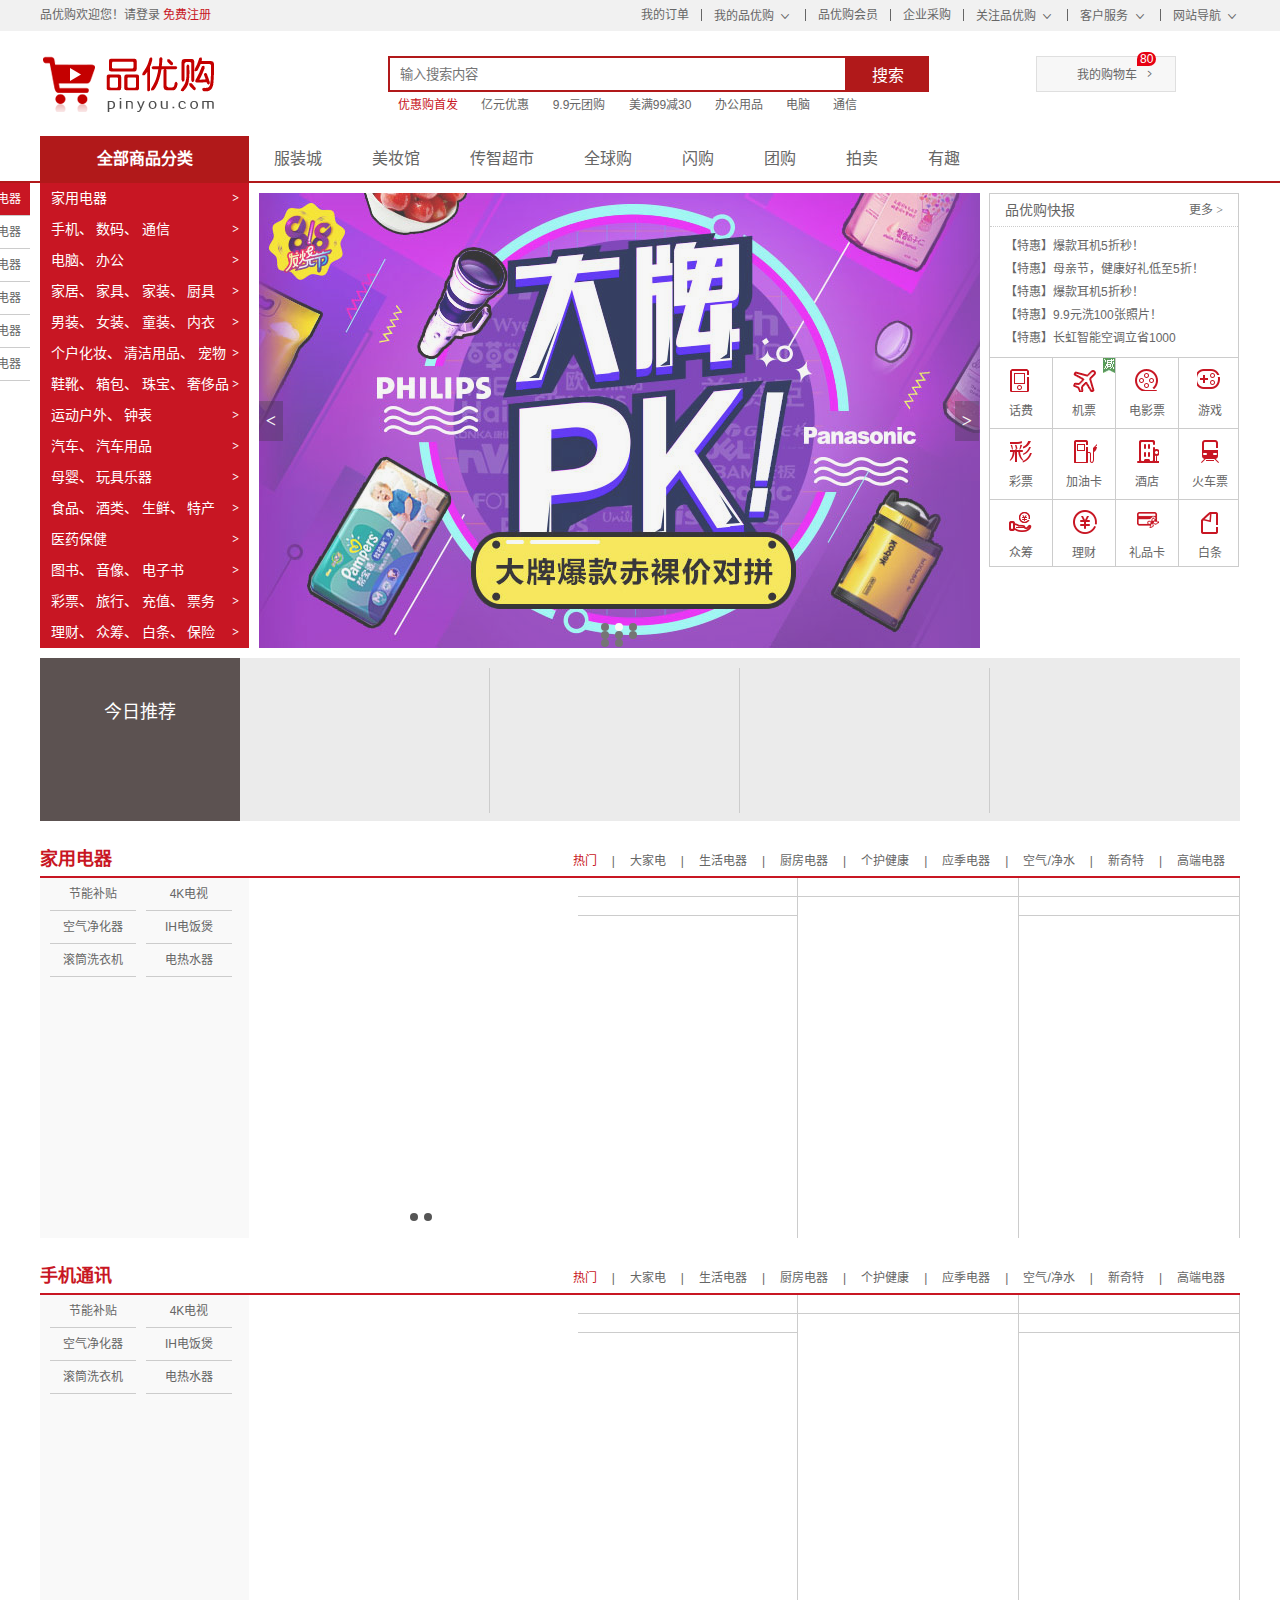
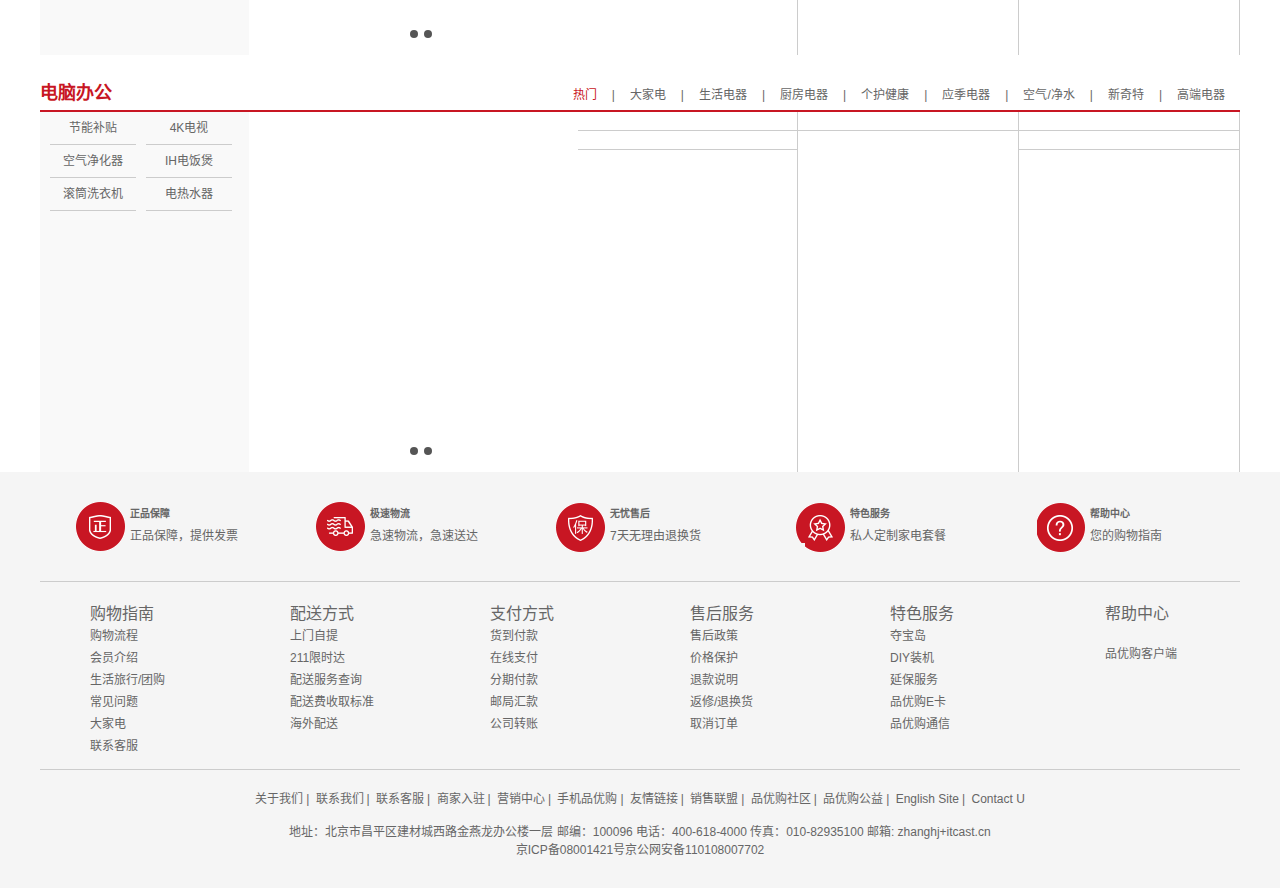
<file: index.html>
<!DOCTYPE html>
<html lang="zh-CN">

<head>
	<meta charset="UTF-8">
	<title>品优购-综合网购首选-正品低价、品质保障、配送及时、轻松购物！</title>
	<meta name="description"
		content="品优购JD.COM-专业的综合网上购物商城,销售家电、数码通讯、电脑、家居百货、服装服饰、母婴、图书、食品等数万个品牌优质商品.便捷、诚信的服务，为您提供愉悦的网上购物体验!" />
	<meta name="Keywords" content="网上购物,网上商城,手机,笔记本,电脑,MP3,CD,VCD,DV,相机,数码,配件,手表,存储卡,品优购" />
	<link rel="stylesheet" href="css/base.css">
	<link rel="stylesheet" href="css/common.css">
	<link rel="stylesheet" href="css/index.css">
	<link rel="stortcut icon" href="favicon.ico">
	<script src="js/jquery.min.js"></script>
</head>

<body>
	<!-- 顶部快捷导航开始 -->
	<div class="shortcut">
		<div class="w">
			<div class="fl">
				<ul>
					<li>品优购欢迎您！</li>
					<li>
						<a href="#">请登录</a>
						<a href="#" class="style-red">免费注册</a>
					</li>
				</ul>
			</div>
			<div class="fr">
				<ul>
					<li><a href="#">我的订单</a></li>
					<li class="spacer"></li>
					<li>
						<a href="#">我的品优购 </a>
						<i class="icomoon"> </i>
					</li>
					<li class="spacer"></li>
					<li><a href="#">品优购会员</a></li>
					<li class="spacer"></li>
					<li><a href="#">企业采购</a></li>
					<li class="spacer"></li>
					<li>
						<a href="#">关注品优购</a>
						<i class="icomoon"> </i>
					</li>
					<li class="spacer"></li>
					<li>
						<a href="#">客户服务</a>
						<i class="icomoon"> </i>
					</li>
					<li class="spacer"></li>
					<li>
						<a href="#">网站导航 </a>
						<i class="icomoon"> </i>
					</li>
				</ul>
			</div>
		</div>
	</div>
	<!-- 顶部快捷导航结束 -->
	<!-- header 开始 -->
	<div class="header w">
		<div class="logo">
			<h1>
				<a href="index.html" title="品优购">品优购</a>
			</h1>
		</div>
		<div class="search">
			<input type="text" placeholder="输入搜索内容" class="text">
			<button class="btn">搜索</button>
		</div>
		<div class="hotwords">
			<a href="#" class="style-red">优惠购首发</a>
			<a href="#">亿元优惠</a>
			<a href="#">9.9元团购</a>
			<a href="#">美满99减30</a>
			<a href="#">办公用品</a>
			<a href="#">电脑</a>
			<a href="#">通信</a>
		</div>
		<div class="shopcar">
			<i class="car"> </i> 我的购物车 <i class="arrow"> </i>
			<i class="count">80</i>
		</div>
	</div>
	<!-- header 结束 -->
	<!-- nav 开始 -->
	<div class="nav">
		<div class="w">
			<div class="dorpdown fl">
				<div class="dt">全部商品分类</div>
				<div class="dd">
					<ul>
						<li class="menu_item"><a href="#">家用电器</a> <i> &gt; </i> </li>
						<li class="menu_item">
							<a href="list.html" target="_blank">手机、</a>
							<a href="#">数码、</a>
							<a href="#">通信</a>
							<i> &gt; </i>
						</li>
						<li class="menu_item">
							<a href="#">电脑、</a>
							<a href="#">办公</a>
							<i> &gt; </i>
						</li>
						<li class="menu_item">
							<a href="#">家居、</a>
							<a href="#">家具、</a>
							<a href="#">家装、</a>
							<a href="#">厨具</a>
							<i> &gt; </i>
						</li>
						<li class="menu_item">
							<a href="#">男装、</a>
							<a href="#">女装、</a>
							<a href="#">童装、</a>
							<a href="#">内衣</a>
							<i> &gt; </i>
						</li>
						<li class="menu_item">
							<a href="#">个户化妆、</a>
							<a href="#">清洁用品、</a>
							<a href="#">宠物</a>
							<i> &gt; </i>
						</li>
						<li class="menu_item">
							<a href="#">鞋靴、</a>
							<a href="#">箱包、</a>
							<a href="#">珠宝、</a>
							<a href="#">奢侈品</a>
							<i> &gt; </i>
						</li>
						<li class="menu_item">
							<a href="#">运动户外、</a>
							<a href="#">钟表</a>
							<i> &gt; </i>
						</li>
						<li class="menu_item">
							<a href="#">汽车、</a>
							<a href="#">汽车用品</a>
							<i> &gt; </i>
						</li>
						<li class="menu_item">
							<a href="#">母婴、</a>
							<a href="#">玩具乐器</a>
							<i> &gt; </i>
						</li>
						<li class="menu_item">
							<a href="#">食品、</a>
							<a href="#">酒类、</a>
							<a href="#">生鲜、</a>
							<a href="#">特产</a>
							<i> &gt; </i>
						</li>
						<li class="menu_item">
							<a href="#">医药保健</a>
							<i> &gt; </i>
						</li>
						<li class="menu_item">
							<a href="#">图书、</a>
							<a href="#">音像、</a>
							<a href="#">电子书</a>
							<i> &gt; </i>
						</li>
						<li class="menu_item">
							<a href="#">彩票、</a>
							<a href="#">旅行、</a>
							<a href="#">充值、</a>
							<a href="#">票务</a>
							<i> &gt; </i>
						</li>
						<li class="menu_item">
							<a href="#">理财、</a>
							<a href="#">众筹、</a>
							<a href="#">白条、</a>
							<a href="#">保险</a>
							<i> &gt; </i>
						</li>
					</ul>
				</div>
			</div>
			<div class="navitems fl">
				<ul>
					<li><a href="#">服装城</a></li>
					<li><a href="#">美妆馆</a></li>
					<li><a href="#">传智超市</a></li>
					<li><a href="#">全球购</a></li>
					<li><a href="#">闪购</a></li>
					<li><a href="#">团购</a></li>
					<li><a href="#">拍卖</a></li>
					<li><a href="#">有趣</a></li>
				</ul>
			</div>
		</div>
	</div>
	<!-- nav 结束  -->
	<!-- main 模块 -->
	<div class="w">
		<div class="main">
			<div class="focus fl">
				<a href="#" class="arrow-l"> &lt; </a>
				<a href="#" class="arrow-r"> &gt; </a>
				<ul>
					<li><a href="#"><img data-lazy-src="upload/focus.jpg" alt=""></a></li>
				</ul>
				<ol class="circle">
					<li></li>
					<li class="current"></li>
					<li></li>
					<li></li>
					<li></li>
					<li></li>
					<li></li>
					<li></li>
				</ol>
			</div>
			<div class="newsflash fr">
				<div class="news">
					<div class="news-hd">
						品优购快报
						<a href="#">更多<i> &gt; </i></a>
					</div>
					<div class="news-bd">
						<ul>
							<li><a href="#">【特惠】爆款耳机5折秒！</a></li>
							<li><a href="#">【特惠】母亲节，健康好礼低至5折！</a></li>
							<li><a href="#">【特惠】爆款耳机5折秒！</a></li>
							<li><a href="#">【特惠】9.9元洗100张照片！</a></li>
							<li><a href="#">【特惠】长虹智能空调立省1000</a></li>
						</ul>
					</div>
				</div>
				<div class="lifeservice">
					<ul>
						<li>
							<a href="#">
								<i class="service_ico service_ico_huafei"></i>
								<p>话费</p>
							</a>
						</li>
						<li>
							<a href="#">
								<i class="service_ico service_ico_jipiao"></i>
								<p>机票</p>
							</a>
							<span class="hot"></span>
						</li>
						<li>
							<a href="#">
								<i class="service_ico service_ico_dianying"></i>
								<p>电影票</p>
							</a>
						</li>
						<li>
							<a href="#">
								<i class="service_ico service_ico_youxi"></i>
								<p>游戏</p>
							</a>
						</li>
						<li>
							<a href="#">
								<i class="service_ico service_ico_caipiao"></i>
								<p>彩票</p>
							</a>
						</li>
						<li>
							<a href="#">
								<i class="service_ico service_ico_jiayou"></i>
								<p>加油卡</p>
							</a>
						</li>
						<li>
							<a href="#">
								<i class="service_ico service_ico_jiudian"></i>
								<p>酒店</p>
							</a>
						</li>
						<li>
							<a href="#">
								<i class="service_ico service_ico_huoche"></i>
								<p>火车票</p>
							</a>
						</li>
						<li>
							<a href="#">
								<i class="service_ico service_ico_zhongchou"></i>
								<p>众筹</p>
							</a>
						</li>
						<li>
							<a href="#">
								<i class="service_ico service_ico_licai"></i>
								<p>理财</p>
							</a>
						</li>
						<li>
							<a href="#">
								<i class="service_ico service_ico_lipin"></i>
								<p>礼品卡</p>
							</a>
						</li>
						<li>
							<a href="#">
								<i class="service_ico service_ico_baitiao"></i>
								<p>白条</p>
							</a>
						</li>
					</ul>
				</div>
				<div class="bargain">
					<img data-lazy-data-lazy-src="upload/bargain.jpg" alt="">
				</div>
			</div>
		</div>
	</div>
	<!-- 推荐服务模块 开始 -->
	<div class="recommend w">
		<div class="recom-hd fl">
			<img data-lazy-src="images/clock.png" alt="">
			<h3>今日推荐</h3>
		</div>
		<div class="recom-bd fl">
			<ul>
				<li>
					<a href="#">
						<img data-lazy-src="upload/pic.jpg" alt="">
					</a>
				</li>
				<li>
					<a href="#">
						<img data-lazy-src="upload/pic01.jpg" alt="">
					</a>
				</li>
				<li>
					<a href="#">
						<img data-lazy-src="upload/pic02.jpg" alt="">
					</a>
				</li>
				<li class="last">
					<a href="#">
						<img data-lazy-src="upload/pic03.jpg" alt="">
					</a>
				</li>
			</ul>
		</div>
	
	</div>
	<!-- 推荐服务模块 结束 -->

	<!-- floor 开始 -->
	<div class="floor w">
		<div class="jiadian">
			<div class="box-hd">
				<h3>家用电器</h3>
				<div class="tab_list">
					<ul>
						<li><a href="#" class="style-red">热门</a>|</li>
						<li><a href="#">大家电</a>|</li>
						<li><a href="#">生活电器</a>|</li>
						<li><a href="#">厨房电器</a>|</li>
						<li><a href="#">个护健康</a>|</li>
						<li><a href="#">应季电器</a>|</li>
						<li><a href="#">空气/净水</a>|</li>
						<li><a href="#">新奇特</a>|</li>
						<li><a href="#">高端电器</a></li>
					</ul>
				</div>
			</div>
			<div class="box-bd">
				<ul class="tab_con">
					<li class="w209">
						<ul class="tab_con_list clearfix">
							<li><a href="#">节能补贴</a></li>
							<li><a href="#">4K电视</a></li>
							<li><a href="#">空气净化器</a></li>
							<li><a href="#">IH电饭煲</a></li>
							<li><a href="#">滚筒洗衣机</a></li>
							<li><a href="#">电热水器</a></li>
						</ul>
						<div>
							<a href="#"><img data-lazy-src="upload/floor-1-1.png" alt=""></a>
						</div>
					</li>
					<li class="w329">
						<ul>
							<li>
								<img data-lazy-src="upload/floor-1-b01.png" alt="">
							</li>
						</ul>
						<ol class="circle">
							<li class="current"></li>
							<li></li>
							<li></li>
						</ol>
					</li>
					<li class="w219">
						<div class="tab-con-item">
							<a href="#"><img data-lazy-src="upload/floor-1-2.png" alt=""></a>
						</div>
						<div class="tab-con-item">
							<a href="#"><img data-lazy-src="upload/floor-1-3.png" alt=""></a>
						</div>
					</li>
					<li class="w220">
						<div class="tab-con-item">
							<a href="#"><img data-lazy-src="upload/floor-1-4.png" alt=""></a>
						</div>
					</li>
					<li class="w220">
						<div class="tab-con-item">
							<a href="#"><img data-lazy-src="upload/floor-1-5.png" alt=""></a>
						</div>
						<div class="tab-con-item">
							<a href="#"><img data-lazy-src="upload/floor-1-6.png" alt=""></a>
						</div>
					</li>
				</ul>
			</div>
		</div>
		<div class="shouji">
			<div class="box-hd">
				<h3>手机通讯</h3>
				<div class="tab_list">
					<ul>
						<li><a href="#" class="style-red">热门</a>|</li>
						<li><a href="#">大家电</a>|</li>
						<li><a href="#">生活电器</a>|</li>
						<li><a href="#">厨房电器</a>|</li>
						<li><a href="#">个护健康</a>|</li>
						<li><a href="#">应季电器</a>|</li>
						<li><a href="#">空气/净水</a>|</li>
						<li><a href="#">新奇特</a>|</li>
						<li><a href="#">高端电器</a></li>
					</ul>
				</div>
			</div>
			<div class="box-bd">
				<ul class="tab_con">
					<li class="w209">
						<ul class="tab_con_list clearfix">
							<li><a href="#">节能补贴</a></li>
							<li><a href="#">4K电视</a></li>
							<li><a href="#">空气净化器</a></li>
							<li><a href="#">IH电饭煲</a></li>
							<li><a href="#">滚筒洗衣机</a></li>
							<li><a href="#">电热水器</a></li>
						</ul>
						<div>
							<a href="#"><img data-lazy-src="upload/floor-1-1.png" alt=""></a>
						</div>
					</li>
					<li class="w329">
						<ul>
							<li>
								<img data-lazy-src="upload/floor-1-b01.png" alt="">
							</li>
						</ul>
						<ol class="circle">
							<li class="current"></li>
							<li></li>
							<li></li>
						</ol>
					</li>
					<li class="w219">
						<div class="tab-con-item">
							<a href="#"><img data-lazy-src="upload/floor-1-2.png" alt=""></a>
						</div>
						<div class="tab-con-item">
							<a href="#"><img data-lazy-src="upload/floor-1-3.png" alt=""></a>
						</div>
					</li>
					<li class="w220">
						<div class="tab-con-item">
							<a href="#"><img data-lazy-src="upload/floor-1-4.png" alt=""></a>
						</div>
					</li>
					<li class="w220">
						<div class="tab-con-item">
							<a href="#"><img data-lazy-src="upload/floor-1-5.png" alt=""></a>
						</div>
						<div class="tab-con-item">
							<a href="#"><img data-lazy-src="upload/floor-1-6.png" alt=""></a>
						</div>
					</li>
				</ul>
			</div>
		</div>
		<div class="diannao">
			<div class="box-hd">
				<h3>电脑办公</h3>
				<div class="tab_list">
					<ul>
						<li><a href="#" class="style-red">热门</a>|</li>
						<li><a href="#">大家电</a>|</li>
						<li><a href="#">生活电器</a>|</li>
						<li><a href="#">厨房电器</a>|</li>
						<li><a href="#">个护健康</a>|</li>
						<li><a href="#">应季电器</a>|</li>
						<li><a href="#">空气/净水</a>|</li>
						<li><a href="#">新奇特</a>|</li>
						<li><a href="#">高端电器</a></li>
					</ul>
				</div>
			</div>
			<div class="box-bd">
				<ul class="tab_con">
					<li class="w209">
						<ul class="tab_con_list clearfix">
							<li><a href="#">节能补贴</a></li>
							<li><a href="#">4K电视</a></li>
							<li><a href="#">空气净化器</a></li>
							<li><a href="#">IH电饭煲</a></li>
							<li><a href="#">滚筒洗衣机</a></li>
							<li><a href="#">电热水器</a></li>
						</ul>
						<div>
							<a href="#"><img data-lazy-src="upload/floor-1-1.png" alt=""></a>
						</div>
					</li>
					<li class="w329">
						<ul>
							<li>
								<img data-lazy-src="upload/floor-1-b01.png" alt="">
							</li>
						</ul>
						<ol class="circle">
							<li class="current"></li>
							<li></li>
							<li></li>
						</ol>
					</li>
					<li class="w219">
						<div class="tab-con-item">
							<a href="#"><img data-lazy-src="upload/floor-1-2.png" alt=""></a>
						</div>
						<div class="tab-con-item">
							<a href="#"><img data-lazy-src="upload/floor-1-3.png" alt=""></a>
						</div>
					</li>
					<li class="w220">
						<div class="tab-con-item">
							<a href="#"><img data-lazy-src="upload/floor-1-4.png" alt=""></a>
						</div>
					</li>
					<li class="w220">
						<div class="tab-con-item">
							<a href="#"><img data-lazy-src="upload/floor-1-5.png" alt=""></a>
						</div>
						<div class="tab-con-item">
							<a href="#"><img data-lazy-src="upload/floor-1-6.png" alt=""></a>
						</div>
					</li>
				</ul>
			</div>
		</div>
	</div>
	<!-- floor 结束 -->

	<!-- fixedtool 开始 -->
	<div class="fixedtool">
		<ul>
			<li class="current">家用电器</li>
			<li>家用电器</li>
			<li>家用电器</li>
			<li>家用电器</li>
			<li>家用电器</li>
			<li>家用电器</li>
		</ul>
	</div>
	<!-- fixedtool 结束 -->

	<!-- footer 开始 -->
	<div class="footer clearfix">
		<div class="w">
			<!-- mod_service 开始 -->
			<div class="mod_service">
				<ul>
					<li>
						<i class="mod-service-icon mod_service_zheng"></i>
						<div class="mod_service_tit">
							<h5>正品保障</h5>
							<p>正品保障，提供发票</p>
						</div>
					</li>
					<li>
						<i class="mod-service-icon mod_service_kuai"></i>
						<div class="mod_service_tit">
							<h5>极速物流</h5>
							<p>急速物流，急速送达</p>
						</div>
					</li>
					<li>
						<i class="mod-service-icon mod_service_bao"></i>
						<div class="mod_service_tit">
							<h5>无忧售后</h5>
							<p>7天无理由退换货</p>
						</div>
					</li>
					<li>
						<i class="mod-service-icon mod_service_xing"></i>
						<div class="mod_service_tit">
							<h5>特色服务</h5>
							<p>私人定制家电套餐</p>
						</div>
					</li>
					<li>
						<i class="mod-service-icon mod_service_wen"></i>
						<div class="mod_service_tit">
							<h5>帮助中心</h5>
							<p>您的购物指南</p>
						</div>
					</li>
				</ul>
			</div>
			<!-- mod_help 开始 -->
			<div class="mod_help">
				<dl class="mod_help_item">
					<dt>购物指南</dt>
					<dd><a href="#">购物流程</a></dd>
					<dd><a href="#">会员介绍</a></dd>
					<dd><a href="#">生活旅行/团购</a></dd>
					<dd><a href="#">常见问题</a></dd>
					<dd><a href="#">大家电</a></dd>
					<dd><a href="#">联系客服</a></dd>
				</dl>
				<dl class="mod_help_item">
					<dt>配送方式</dt>
					<dd><a href="#">上门自提</a></dd>
					<dd><a href="#">211限时达</a></dd>
					<dd><a href="#">配送服务查询</a></dd>
					<dd><a href="#">配送费收取标准</a></dd>
					<dd><a href="#">海外配送</a></dd>
				</dl>
				<dl class="mod_help_item">
					<dt>支付方式</dt>
					<dd><a href="#">货到付款</a></dd>
					<dd><a href="#">在线支付</a></dd>
					<dd><a href="#">分期付款</a></dd>
					<dd><a href="#">邮局汇款</a></dd>
					<dd><a href="#">公司转账</a></dd>
				</dl>
				<dl class="mod_help_item">
					<dt>售后服务</dt>
					<dd><a href="#">售后政策</a></dd>
					<dd><a href="#">价格保护</a></dd>
					<dd><a href="#">退款说明</a></dd>
					<dd><a href="#">返修/退换货</a></dd>
					<dd><a href="#">取消订单</a></dd>
				</dl>
				<dl class="mod_help_item">
					<dt>特色服务</dt>
					<dd><a href="#">夺宝岛</a></dd>
					<dd><a href="#">DIY装机</a></dd>
					<dd><a href="#">延保服务</a></dd>
					<dd><a href="#">品优购E卡</a></dd>
					<dd><a href="#">品优购通信</a></dd>
				</dl>
				<dl class="mod_help_item mod_help_app">
					<dt>帮助中心</dt>
					<dd>
						<img data-lazy-src="upload/erweima.png">
						<p>品优购客户端</p>
					</dd>
				</dl>
			</div>
			<!-- mod_copyrigh 开始 -->
			<div class="mod_copyrigh">
				<p class="mod_copyright_links">
					<a href="#">关于我们</a>|
					<a href="#">联系我们</a>|
					<a href="#">联系客服</a>|
					<a href="#">商家入驻</a>|
					<a href="#">营销中心</a>|
					<a href="#">手机品优购</a>|
					<a href="#">友情链接</a>|
					<a href="#">销售联盟</a>|
					<a href="#">品优购社区</a>|
					<a href="#">品优购公益</a>|
					<a href="#">English Site</a>|
					<a href="#">Contact U</a>
				</p>
				<p class=".mod_copyright_info">
					地址：北京市昌平区建材城西路金燕龙办公楼一层 邮编：100096 电话：400-618-4000 传真：010-82935100 邮箱: zhanghj+itcast.cn<br />
					京ICP备08001421号京公网安备110108007702
				</p>
			</div>
		</div>
	</div>
	<!-- footer 结束 -->
	<script src="js/EasyLazyload.min.js"></script>
	<script>
		lazyLoadInit({
			showTime: 1100,
			onLoadBackEnd: function (i, e) {
				console.log("onLoadBackEnd:" + i);
			}
			, onLoadBackStart: function (i, e) {
				console.log("onLoadBackStart:" + i);
			}
		});
	</script>

</body>

</html>
</file>
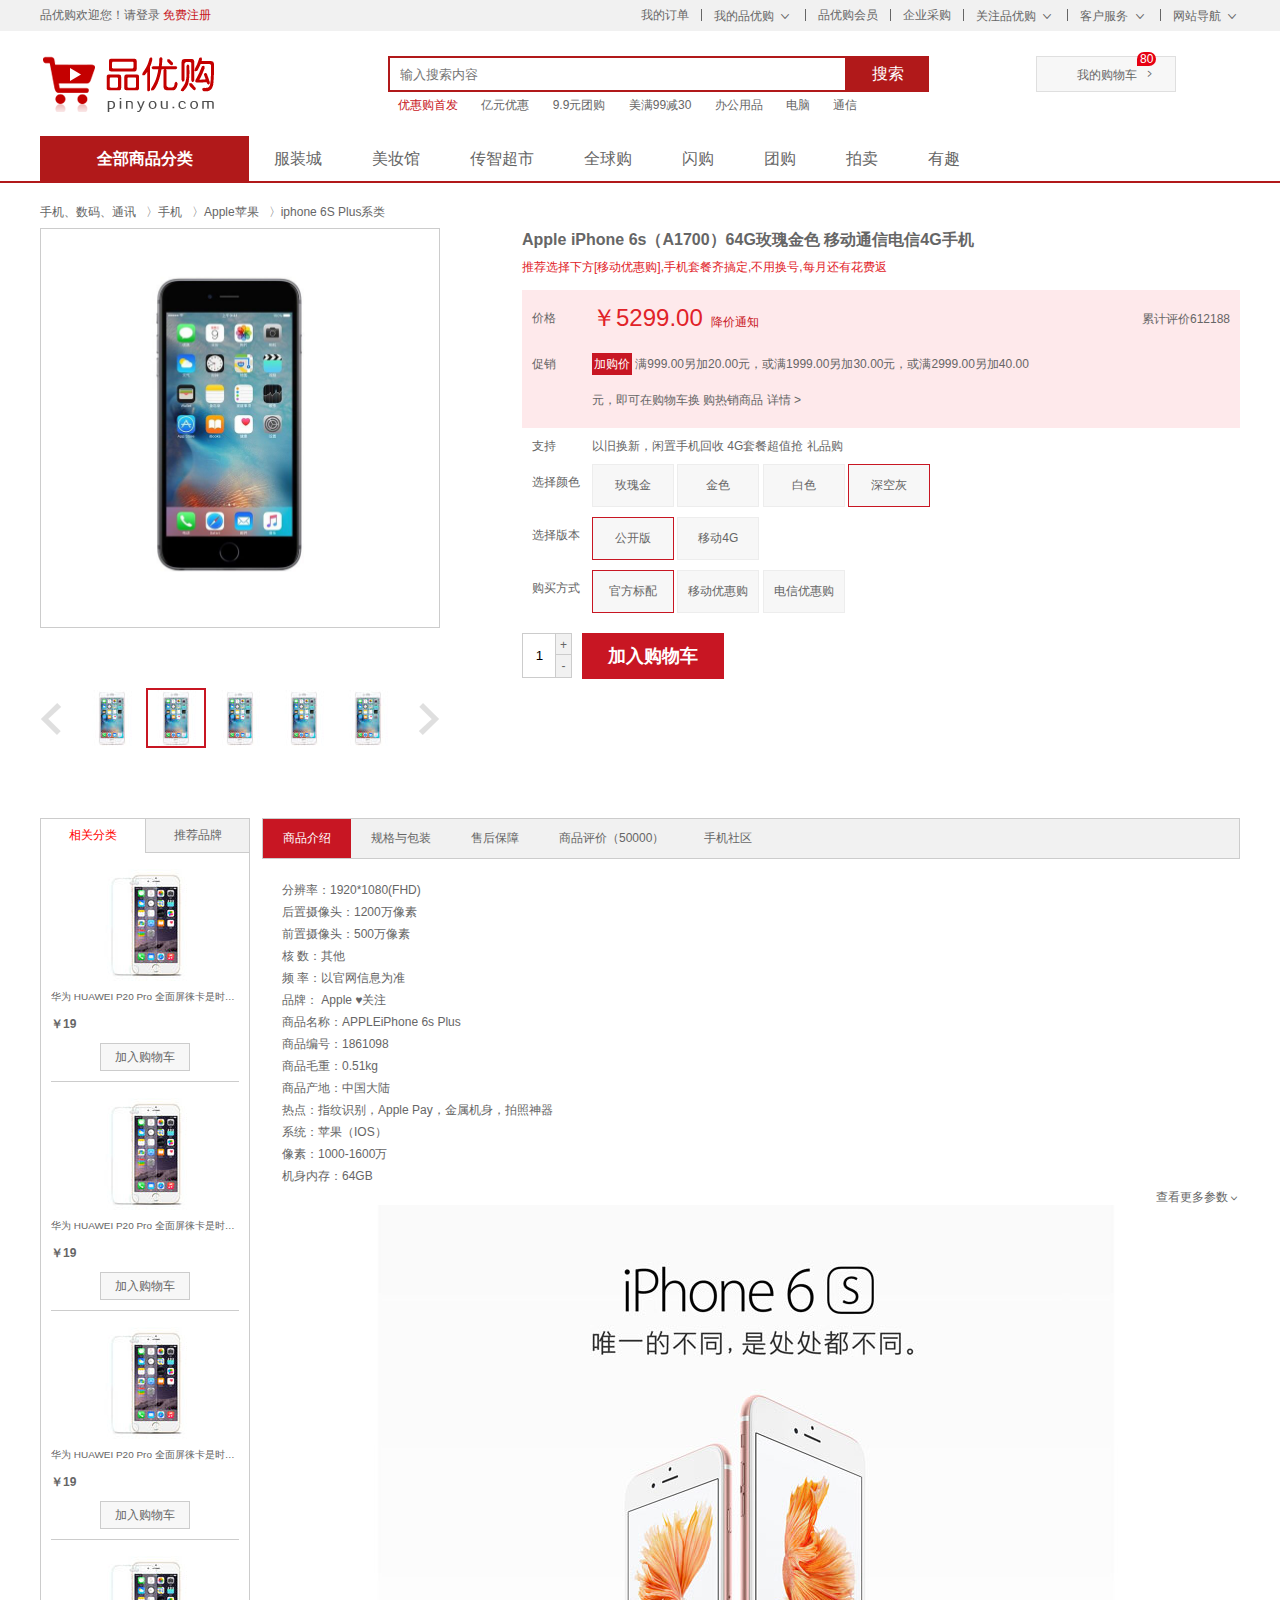
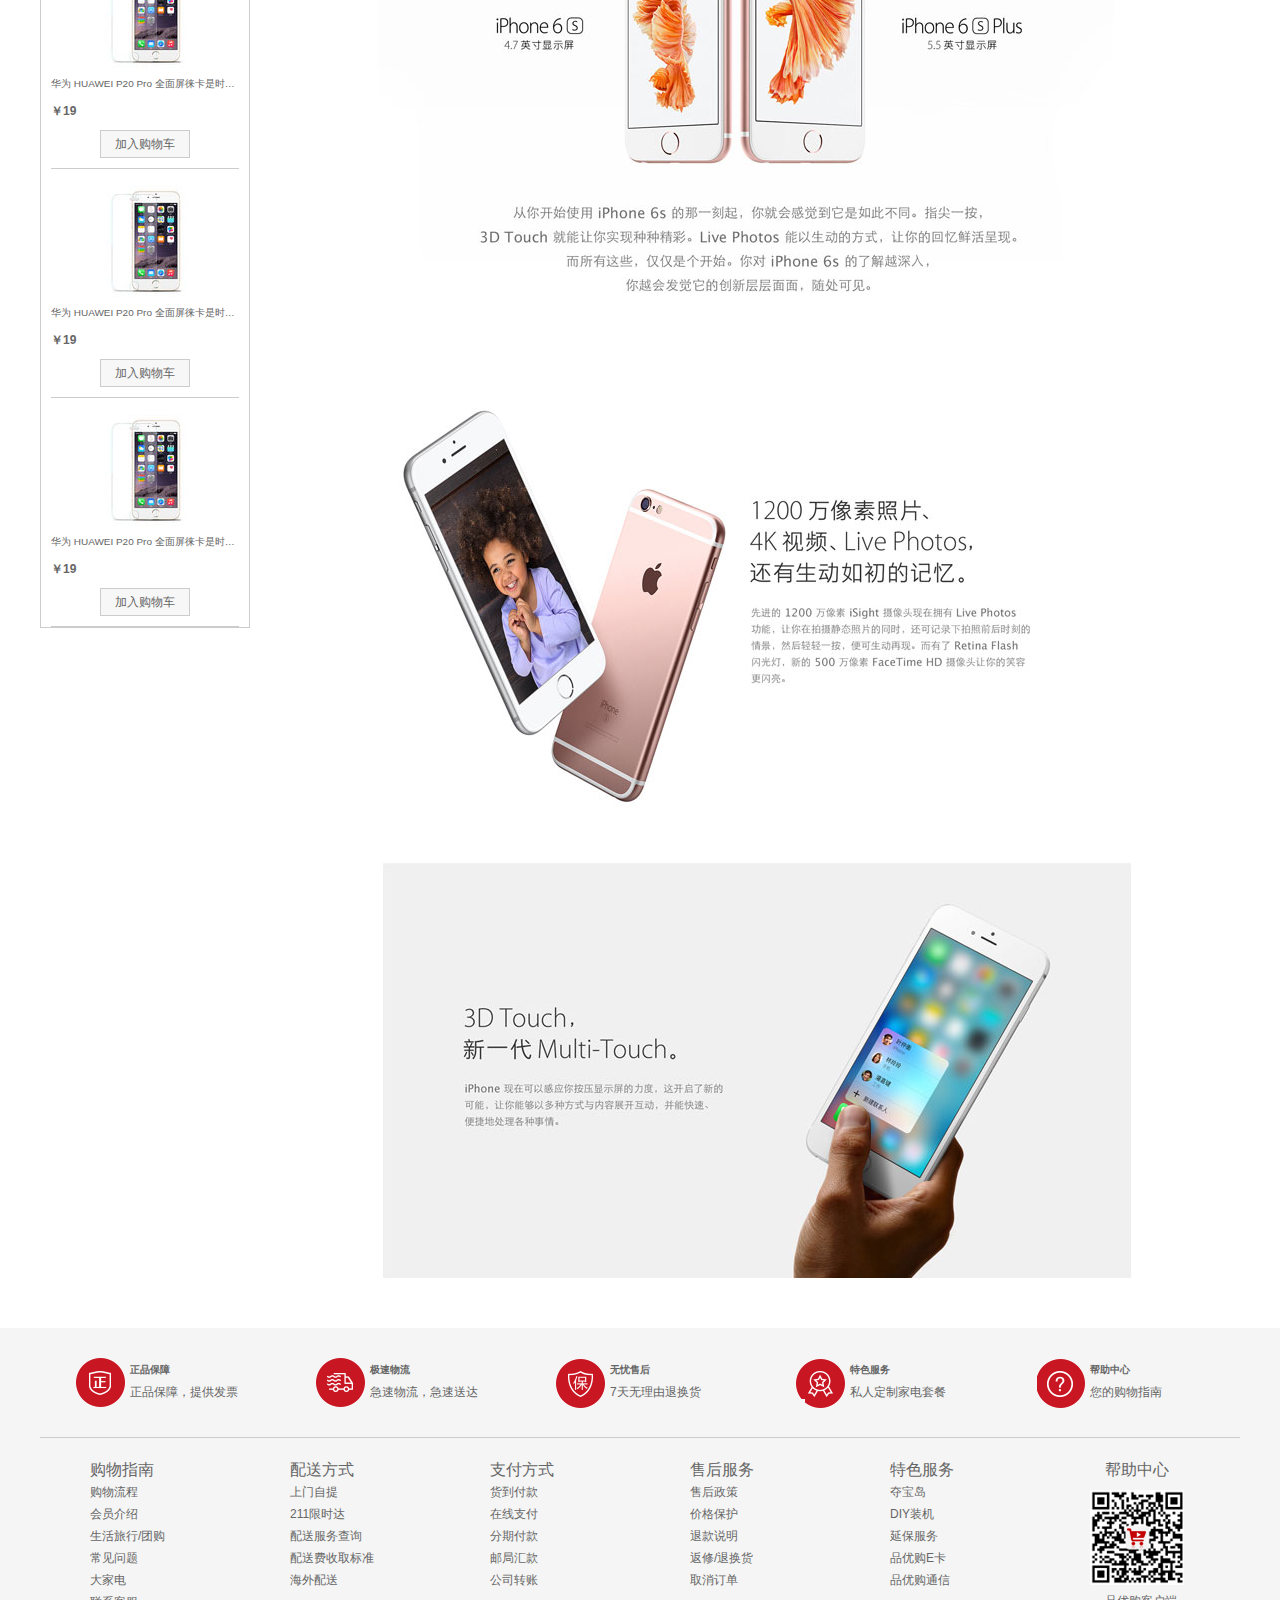
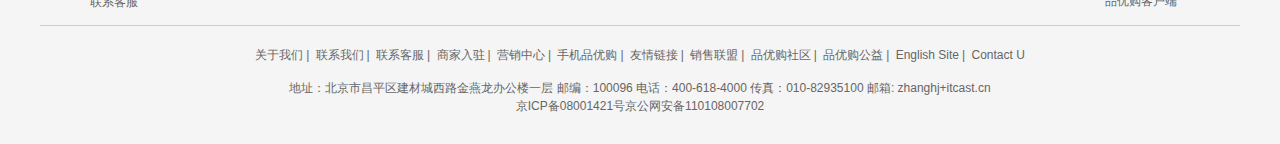
<file: detail.html>
<!DOCTYPE html>
<html lang="en">
<head>
	<meta charset="UTF-8">
	<title>手机详情页! </title>
	<meta name="description" content="品优购JD.COM-专业的综合网上购物商城,销售家电、数码通讯、电脑、家居百货、服装服饰、母婴、图书、食品等数万个品牌优质商品.便捷、诚信的服务，为您提供愉悦的网上购物体验!" />
	<meta name="Keywords" content="网上购物,网上商城,手机,笔记本,电脑,MP3,CD,VCD,DV,相机,数码,配件,手表,存储卡,品优购" />
	<link rel="stylesheet" href="css/base.css">
	<link rel="stylesheet" href="css/common.css">
	<link rel="stylesheet" href="css/detail.css">
	<link rel="stortcut icon" href="favicon.ico">
</head>
<body>
		<!-- 顶部快捷导航开始 -->
	<div class="shortcut">
		<div class="w">
			<div class="fl">
				<ul>
				<li>品优购欢迎您！</li>
				<li>
					<a href="#">请登录</a>
					<a href="#" class="style-red">免费注册</a>
				</li>
			</ul>
			</div>
			<div class="fr">
				<ul>
					<li><a href="#">我的订单</a></li>
					<li class="spacer"></li>
					<li>
						<a href="#">我的品优购 </a>
						<i class="icomoon"> </i>
					</li>
					<li class="spacer"></li>
					<li><a href="#">品优购会员</a></li>
					<li class="spacer"></li>
					<li><a href="#">企业采购</a></li>
					<li class="spacer"></li>
					<li>
						<a href="#">关注品优购</a>
						<i class="icomoon"> </i>
					</li>
					<li class="spacer"></li>
					<li>
						<a href="#">客户服务</a>
						<i class="icomoon"> </i>
					</li>
					<li class="spacer"></li>
					<li>
						<a href="#">网站导航 </a>
						<i class="icomoon"> </i>
					</li>
				</ul>
			</div>
		</div>
	</div>
	<!-- 顶部快捷导航结束 -->
	<!-- header 开始 -->
	<div class="header w">
		<div class="logo">
			<h1>
				<a href="index.html" title="品优购">品优购</a>
			</h1>
		</div>
		<div class="search">
			<input type="text" placeholder="输入搜索内容" class="text">
			<button class="btn">搜索</button>
		</div>
		<div class="hotwords">
			<a href="#" class="style-red">优惠购首发</a>
			<a href="#">亿元优惠</a>
			<a href="#">9.9元团购</a>
			<a href="#">美满99减30</a>
			<a href="#">办公用品</a>
			<a href="#">电脑</a>
			<a href="#">通信</a>
		</div>
		<div class="shopcar">
			<i class="car"> </i> 我的购物车 <i class="arrow"> </i>
			<i class="count">80</i>
		</div>
	</div>
	<!-- header 结束 -->
	<!-- nav 开始 -->
	<div class="nav">
		<div class="w">
			<div class="dorpdown fl">
				<div class="dt">全部商品分类</div>
				<div class="dd" style="display: none">
					<ul>
						<li class="menu_item"><a href="#">家用电器</a> <i> &gt; </i> </li>
						<li class="menu_item">
							<a href="list.html" target="_blank">手机、</a>
							<a href="#">数码、</a>
							<a href="#">通信</a> 
							<i> &gt; </i> 
						</li>
						<li class="menu_item">
							<a href="#">电脑、</a>
							<a href="#">办公</a> 
							<i> &gt; </i> 
						</li>
						<li class="menu_item">
							<a href="#">家居、</a>
							<a href="#">家具、</a>
							<a href="#">家装、</a>
							<a href="#">厨具</a>
							<i> &gt; </i> 
						</li>
						<li class="menu_item">
							<a href="#">男装、</a>
							<a href="#">女装、</a>
							<a href="#">童装、</a>
							<a href="#">内衣</a> 
							<i> &gt; </i> 
						</li>
						<li class="menu_item">
							<a href="#">个户化妆、</a>
							<a href="#">清洁用品、</a>
							<a href="#">宠物</a> 
							<i> &gt; </i> 
						</li>
						<li class="menu_item">
							<a href="#">鞋靴、</a>
							<a href="#">箱包、</a>
							<a href="#">珠宝、</a>
							<a href="#">奢侈品</a> 
							<i> &gt; </i> 
						</li>
						<li class="menu_item">
							<a href="#">运动户外、</a>
							<a href="#">钟表</a> 
							<i> &gt; </i> 
						</li>
						<li class="menu_item">
							<a href="#">汽车、</a> 
							<a href="#">汽车用品</a>
							<i> &gt; </i> 
						</li>
						<li class="menu_item">
							<a href="#">母婴、</a>
							<a href="#">玩具乐器</a>
							<i> &gt; </i> 
						</li>
						<li class="menu_item">
							<a href="#">食品、</a>
							<a href="#">酒类、</a>
							<a href="#">生鲜、</a>
							<a href="#">特产</a>
							<i> &gt; </i> 
						</li>
						<li class="menu_item">
							<a href="#">医药保健</a>
							<i> &gt; </i> 
						</li>
						<li class="menu_item">
							<a href="#">图书、</a>
							<a href="#">音像、</a>
							<a href="#">电子书</a>
							<i> &gt; </i> 
						</li>
						<li class="menu_item">
							<a href="#">彩票、</a>
							<a href="#">旅行、</a>
							<a href="#">充值、</a>
							<a href="#">票务</a>
							<i> &gt; </i> 
						</li>
						<li class="menu_item">
							<a href="#">理财、</a>
							<a href="#">众筹、</a>
							<a href="#">白条、</a>
							<a href="#">保险</a>
							<i> &gt; </i> 
						</li>
					</ul>
				</div>
			</div>
			<div class="navitems fl">
				<ul>
					<li><a href="#">服装城</a></li>
					<li><a href="#">美妆馆</a></li>
					<li><a href="#">传智超市</a></li>
					<li><a href="#">全球购</a></li>
					<li><a href="#">闪购</a></li>
					<li><a href="#">团购</a></li>
					<li><a href="#">拍卖</a></li>
					<li><a href="#">有趣</a></li>
				</ul>
			</div>
		</div>
	</div>
	<!-- nav 结束  -->
	
	<!-- de_container -->
	<div class="de_container w">
		<div class="crumb_wrap">
			<ul>
				<li><a href="javascript:;">手机、数码、通讯</a>〉</li>
				<li><a href="javascript:;">手机</a>〉</li>
				<li><a href="javascript:;">Apple苹果</a>〉</li>
				<li><a href="javascript:;">iphone 6S Plus系类</a></li>
			</ul>   
		</div>
		<div class="product_intro clearfix">
			<div class="preview_wrap fl">
				<img src="upload/b3.png" alt="" class="preview_img">
				<div class="preview_list">
					<a href="javascript:;" class="arrow_prev"></a>
					<a href="javascript:;" class="arrow_next"></a>
					<ul class="list-item ">
						<li>
							<img src="upload/pre.jpg" alt="">
						</li>
						<li class="current">
							<img src="upload/pre.jpg" alt="">
						</li>
						<li>
							<img src="upload/pre.jpg" alt="">
						</li>
						<li>
							<img src="upload/pre.jpg" alt="">
						</li>
						<li>
							<img src="upload/pre.jpg" alt="">
						</li>
					</ul>
				</div>
			</div>
			<div class="itemInfo_wrap fr">
				<div class="sku_name">
					Apple iPhone 6s（A1700）64G玫瑰金色 移动通信电信4G手机
				</div>
				<div class="news">
					推荐选择下方[移动优惠购],手机套餐齐搞定,不用换号,每月还有花费返
				</div>
				<div class="summary clearfix">
					<dl class="summary_price">
						<dt>价格</dt>
						<dd>
							<i class="price">￥5299.00</i>
							<a href="javascript:;">降价通知</a>
							<div class="remark">累计评价612188</div>
						</dd>
					</dl>
					<dl class="summary_promotion">
						<dt>促销</dt>
						<dd>
							<em>加购价</em>
							满999.00另加20.00元，或满1999.00另加30.00元，或满2999.00另加40.00元，即可在购物车换 购热销商品 详情 &gt;
						</dd>
					</dl>
					<dl class="summary_support">
						<dt>支持</dt>
						<dd>以旧换新，闲置手机回收 4G套餐超值抢 礼品购</dd>
					</dl>
					<dl class="choose_color">
						<dt>选择颜色</dt>
						<dd>
							<a href="javascript:;">玫瑰金</a>
							<a href="javascript:;">金色</a>
							<a href="javascript:;">白色</a>
							<a href="javascript:;" class="current">深空灰</a>
						</dd>
					</dl>
					<dl class="choose_version">
						<dt>选择版本</dt>
						<dd>
							<a href="javascript:;" class="current">公开版</a>
							<a href="javascript:;">移动4G</a>
						</dd>
					</dl>
					<dl class="choose_type">
						<dt>购买方式</dt>
						<dd>
							<a href="javascript:;" class="current">官方标配</a>
							<a href="javascript:;">移动优惠购</a>
							<a href="javascript:;">电信优惠购</a>
						</dd>
					</dl>
				</div>
				<div class="choose_btns">
					<div class="choose_amount">
						<input type="text" value="1">
						<a href="javascript:;" class="add">+</a>
						<a href="javascript:;" class="reduce">-</a>
					</div>
					<a href="javascript:;" class="addcar">加入购物车</a>
				</div>
			</div>
		</div>
		<!-- product_detail -->
		<div class="product_detail clearfix">
			<div class="aside fl">
				<div class="tab_list">
					<ul>
						<li class="first_tab current">相关分类</li>
						<li class="second_tab">推荐品牌</li>
					</ul>
				</div>
				<div class="tab_con"> 
					<ul>
						<li>
							<img src="upload/aside_img.jpg" alt="">
							<h5>华为 HUAWEI P20 Pro 全面屏徕卡是时候是啊</h5>
							<div class="aside_price">￥19</div>
							<a href="javascript:;" class="as_addcar">加入购物车</a>
						</li>
						<li>
							<img src="upload/aside_img.jpg" alt="">
							<h5>华为 HUAWEI P20 Pro 全面屏徕卡是时候是啊</h5>
							<div class="aside_price">￥19</div>
							<a href="javascript:;" class="as_addcar">加入购物车</a>
						</li>
						<li>
							<img src="upload/aside_img.jpg" alt="">
							<h5>华为 HUAWEI P20 Pro 全面屏徕卡是时候是啊</h5>
							<div class="aside_price">￥19</div>
							<a href="javascript:;" class="as_addcar">加入购物车</a>
						</li>
						<li>
							<img src="upload/aside_img.jpg" alt="">
							<h5>华为 HUAWEI P20 Pro 全面屏徕卡是时候是啊</h5>
							<div class="aside_price">￥19</div>
							<a href="javascript:;" class="as_addcar">加入购物车</a>
						</li>
						<li>
							<img src="upload/aside_img.jpg" alt="">
							<h5>华为 HUAWEI P20 Pro 全面屏徕卡是时候是啊</h5>
							<div class="aside_price">￥19</div>
							<a href="javascript:;" class="as_addcar">加入购物车</a>
						</li>
						<li>
							<img src="upload/aside_img.jpg" alt="">
							<h5>华为 HUAWEI P20 Pro 全面屏徕卡是时候是啊</h5>
							<div class="aside_price">￥19</div>
							<a href="javascript:;" class="as_addcar">加入购物车</a>
						</li>
					</ul>
				</div>
			</div>
			<div class="detail fr">
				<div class="detail_tab_list">
					<ul>
						<li class="current">商品介绍</li>
						<li>规格与包装</li>
						<li>售后保障</li>
						<li>商品评价（50000）</li>
						<li>手机社区</li>
					</ul>
				</div>
				<div class="detail_tab_con">
					<div class="item">
						<ul class="item_info">
							<li>分辨率：1920*1080(FHD)</li>
							<li>后置摄像头：1200万像素</li>
							<li>前置摄像头：500万像素</li>
							<li>核 数：其他</li>
							<li>频 率：以官网信息为准</li>
							<li>品牌： Apple ♥关注</li>
							<li>商品名称：APPLEiPhone 6s Plus</li>
							<li>商品编号：1861098</li>
							<li>商品毛重：0.51kg</li>
							<li>商品产地：中国大陆</li>
							<li>热点：指纹识别，Apple Pay，金属机身，拍照神器</li>
							<li>系统：苹果（IOS）</li>
							<li>像素：1000-1600万</li>
							<li>机身内存：64GB</li>
						</ul>
						<p>
							<a href="#"  class="more">查看更多参数</a>
						</p>
						<img src="upload/detail_img1.jpg" alt="">
						<img src="upload/detail_img2.jpg" alt="">
						<img src="upload/detail_img3.jpg" alt="">
					</div>
				</div>
			</div>
		</div>

	</div>

	
	<!-- footer 开始 -->
	<div class="footer clearfix">
		<div class="w">
			<!-- mod_service 开始 -->
			<div class="mod_service">
				<ul>
					<li>
						<i class="mod-service-icon mod_service_zheng"></i>
						<div class="mod_service_tit">
							<h5>正品保障</h5>
							<p>正品保障，提供发票</p>
						</div>
					</li>
					<li>
						<i class="mod-service-icon mod_service_kuai"></i>
						<div class="mod_service_tit">
							<h5>极速物流</h5>
							<p>急速物流，急速送达</p>
						</div>
					</li>
					<li>
						<i class="mod-service-icon mod_service_bao"></i>
						<div class="mod_service_tit">
							<h5>无忧售后</h5>
							<p>7天无理由退换货</p>
						</div>
					</li>
					<li>
						<i class="mod-service-icon mod_service_xing"></i>
						<div class="mod_service_tit">
							<h5>特色服务</h5>
							<p>私人定制家电套餐</p>
						</div>
					</li>
					<li>
						<i class="mod-service-icon mod_service_wen"></i>
						<div class="mod_service_tit">
							<h5>帮助中心</h5>
							<p>您的购物指南</p>
						</div>
					</li>
				</ul>
			</div>
			<!-- mod_help 开始 -->
			<div class="mod_help">
				<dl class="mod_help_item">
					<dt>购物指南</dt>
					<dd><a href="#">购物流程</a></dd>
					<dd><a href="#">会员介绍</a></dd>
					<dd><a href="#">生活旅行/团购</a></dd>
					<dd><a href="#">常见问题</a></dd>
					<dd><a href="#">大家电</a></dd>
					<dd><a href="#">联系客服</a></dd>
				</dl>
				<dl class="mod_help_item">
					<dt>配送方式</dt>
					<dd><a href="#">上门自提</a></dd>
					<dd><a href="#">211限时达</a></dd>
					<dd><a href="#">配送服务查询</a></dd>
					<dd><a href="#">配送费收取标准</a></dd>
					<dd><a href="#">海外配送</a></dd>
				</dl>
				<dl class="mod_help_item">
					<dt>支付方式</dt>
					<dd><a href="#">货到付款</a></dd>
					<dd><a href="#">在线支付</a></dd>
					<dd><a href="#">分期付款</a></dd>
					<dd><a href="#">邮局汇款</a></dd>
					<dd><a href="#">公司转账</a></dd>
				</dl>
				<dl class="mod_help_item">
					<dt>售后服务</dt>
					<dd><a href="#">售后政策</a></dd>
					<dd><a href="#">价格保护</a></dd>
					<dd><a href="#">退款说明</a></dd>
					<dd><a href="#">返修/退换货</a></dd>
					<dd><a href="#">取消订单</a></dd>
				</dl>
				<dl class="mod_help_item">
					<dt>特色服务</dt>
					<dd><a href="#">夺宝岛</a></dd>
					<dd><a href="#">DIY装机</a></dd>
					<dd><a href="#">延保服务</a></dd>
					<dd><a href="#">品优购E卡</a></dd>
					<dd><a href="#">品优购通信</a></dd>
				</dl>
				<dl class="mod_help_item mod_help_app">
					<dt>帮助中心</dt>
					<dd>
						<img src="upload/erweima.png">
						<p>品优购客户端</p>
					</dd>
				</dl>
			</div>
			<!-- mod_copyrigh 开始 -->
			<div class="mod_copyrigh">
				<p class="mod_copyright_links">
					<a href="#">关于我们</a>|
					<a href="#">联系我们</a>|
					<a href="#">联系客服</a>|
					<a href="#">商家入驻</a>|
					<a href="#">营销中心</a>|
					<a href="#">手机品优购</a>|
					<a href="#">友情链接</a>|
					<a href="#">销售联盟</a>|
					<a href="#">品优购社区</a>|
					<a href="#">品优购公益</a>|
					<a href="#">English Site</a>|
					<a href="#">Contact U</a>
				</p>
				<p class=".mod_copyright_info">
					地址：北京市昌平区建材城西路金燕龙办公楼一层 邮编：100096 电话：400-618-4000 传真：010-82935100 邮箱: zhanghj+itcast.cn<br />
					京ICP备08001421号京公网安备110108007702 
				</p>
			</div>
		</div>
	</div>
	<!-- footer 结束 -->

</body>
</html>
</file>
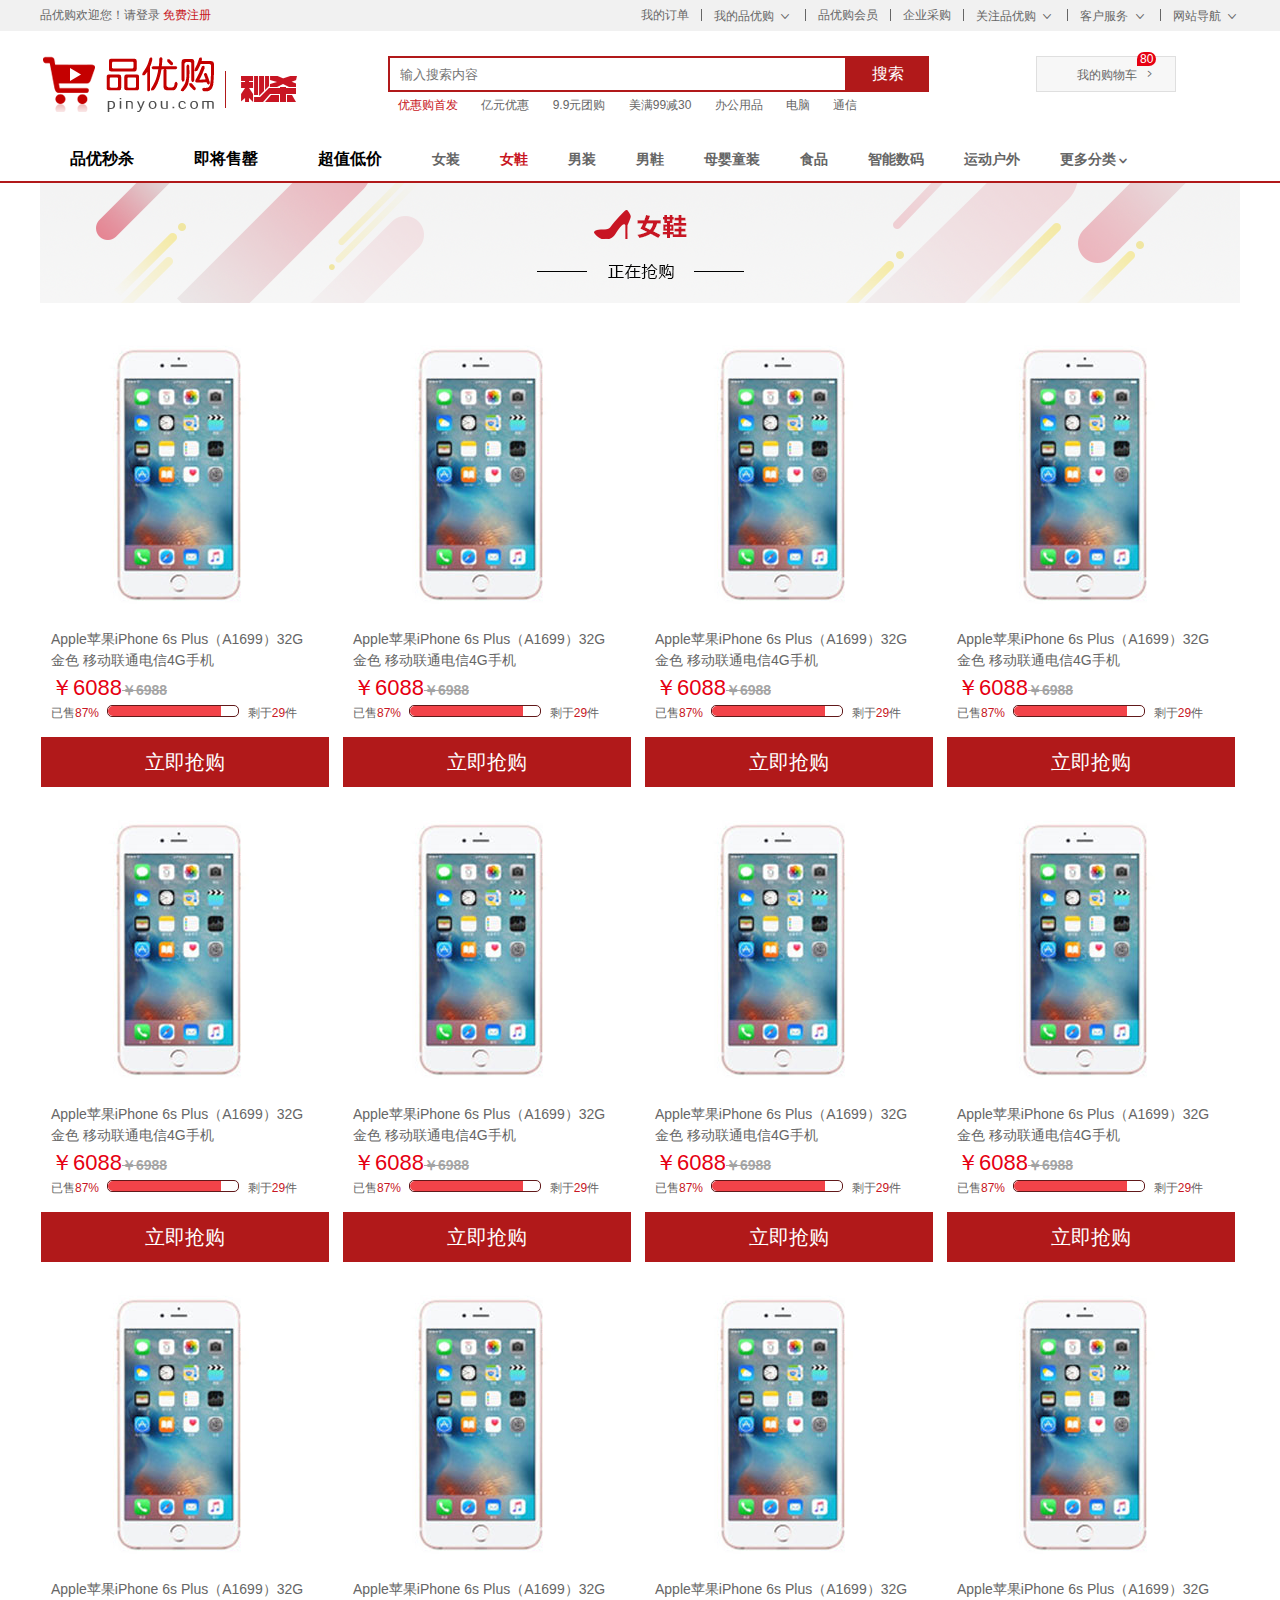
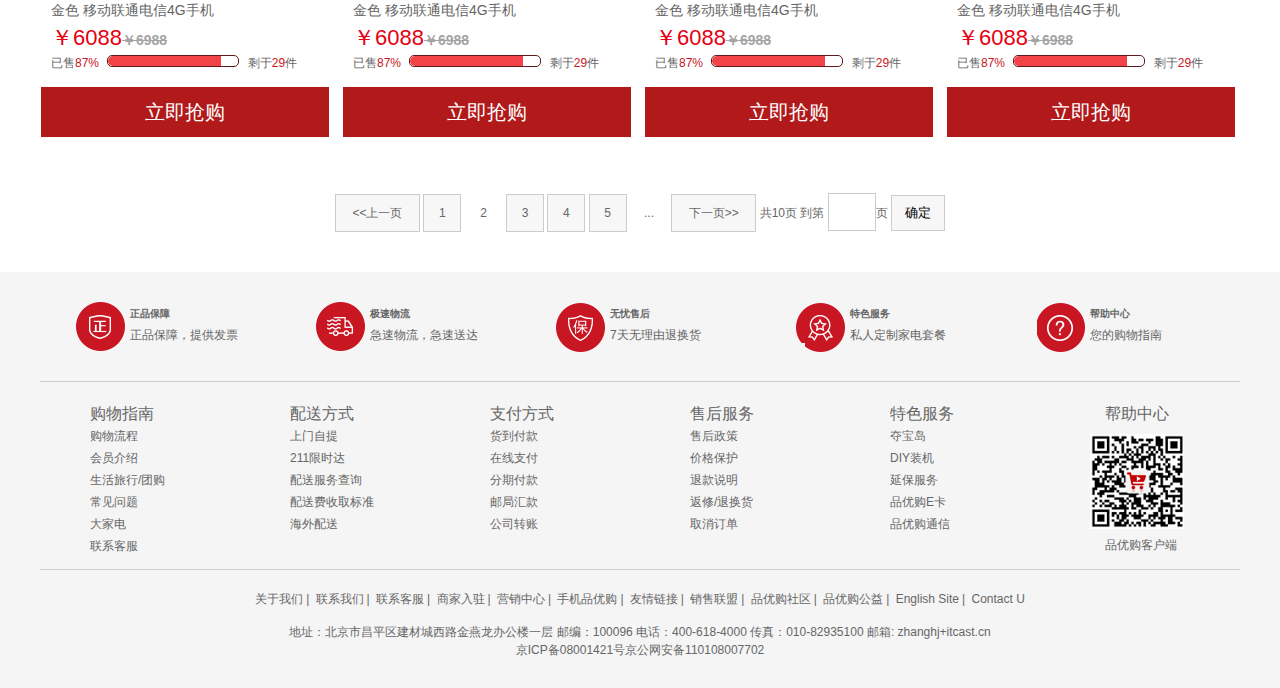
<file: list.html>
<!DOCTYPE html>
<html lang="en">
<head>
	<meta charset="UTF-8">
	<title>列表页-手机页面！</title>
	<meta name="description" content="品优购JD.COM-专业的综合网上购物商城,销售家电、数码通讯、电脑、家居百货、服装服饰、母婴、图书、食品等数万个品牌优质商品.便捷、诚信的服务，为您提供愉悦的网上购物体验!" />
	<meta name="Keywords" content="网上购物,网上商城,手机,笔记本,电脑,MP3,CD,VCD,DV,相机,数码,配件,手表,存储卡,品优购" />
	<link rel="stylesheet" href="css/base.css">
	<link rel="stylesheet" href="css/common.css">
	<link rel="stylesheet" href="css/list.css">
	<link rel="stortcut icon" href="favicon.ico">
</head>
<body>
	<!-- 顶部快捷导航开始 -->
	<div class="shortcut">
		<div class="w">
			<div class="fl">
				<ul>
				<li>品优购欢迎您！</li>
				<li>
					<a href="#">请登录</a>
					<a href="#" class="style-red">免费注册</a>
				</li>
			</ul>
			</div>
			<div class="fr">
				<ul>
					<li><a href="#">我的订单</a></li>
					<li class="spacer"></li>
					<li>
						<a href="#">我的品优购 </a>
						<i class="icomoon"> </i>
					</li>
					<li class="spacer"></li>
					<li><a href="#">品优购会员</a></li>
					<li class="spacer"></li>
					<li><a href="#">企业采购</a></li>
					<li class="spacer"></li>
					<li>
						<a href="#">关注品优购</a>
						<i class="icomoon"> </i>
					</li>
					<li class="spacer"></li>
					<li>
						<a href="#">客户服务</a>
						<i class="icomoon"> </i>
					</li>
					<li class="spacer"></li>
					<li>
						<a href="#">网站导航 </a>
						<i class="icomoon"> </i>
					</li>
				</ul>
			</div>
		</div>
	</div>
	<!-- 顶部快捷导航结束 -->
	<!-- header 开始 -->
	<div class="header w">
		<div class="logo">
			<h1>
				<a href="index.html" title="品优购">品优购</a>
			</h1>
		</div>
		<div class="sk">
			<img src="upload/sk.png" alt="">
		</div>
		<div class="search">
			<input type="text" placeholder="输入搜索内容" class="text">
			<button class="btn">搜索</button>
		</div>
		<div class="hotwords">
			<a href="#" class="style-red">优惠购首发</a>
			<a href="#">亿元优惠</a>
			<a href="#">9.9元团购</a>
			<a href="#">美满99减30</a>
			<a href="#">办公用品</a>
			<a href="#">电脑</a>
			<a href="#">通信</a>
		</div>
		<div class="shopcar">
			<i class="car"> </i> 我的购物车 <i class="arrow"> </i>
			<i class="count">80</i>
		</div>
	</div>
	<!-- header 结束 -->
	<!-- nav 开始 -->
	<div class="nav">
		<div class="w">
			<div class="sk_list">
				<ul>
					<li><a href="#">品优秒杀</a></li>
					<li><a href="#">即将售罄</a></li>
					<li><a href="#">超值低价</a></li>
				</ul>
			</div>
			<div class="sk_con">
				<ul>
					<li><a href="#">女装</a></li>
					<li><a href="#" class="style-red">女鞋</a></li>
					<li><a href="#">男装</a></li>
					<li><a href="#">男鞋</a></li>
					<li><a href="#">母婴童装</a></li>
					<li><a href="#">食品</a></li>
					<li><a href="#">智能数码</a></li>
					<li><a href="#">运动户外</a></li>
					<li><a href="#">更多分类</a></li>
				</ul>

			</div>
		</div>
	</div>
	<!-- nav 结束  -->
	<!-- sk_container 开始 -->
	<div class="sk_container w">
		<div class="sk_hd">
			<img src="upload/bg_03.png" alt="">
		</div>
		<div class="sk_bd clearfix">
			<ul>
				<li class="sk_goods">
					<a href="#">
						<img src="upload/mobile.jpg" alt="">
					</a>
					<h5 class="sk_goods_title">
						Apple苹果iPhone 6s Plus（A1699）32G 金色 移动联通电信4G手机 
					</h5>
					<div class="sk_goods_price">
						<em>￥6088</em><s>￥6988</s>
					</div>
					<div class="sk_goods_progress">
						已售<i class="style-red">87%</i>
						<div class="bar">
							<div class="bar_in"></div>
						</div>
						剩于<em class="style-red">29</em>件
					</div>
					<a href="#" class="sk_goods_buy">立即抢购</a>
				</li>
								<li class="sk_goods">
					<a href="#">
						<img src="upload/mobile.jpg" alt="">
					</a>
					<h5 class="sk_goods_title">
						Apple苹果iPhone 6s Plus（A1699）32G 金色 移动联通电信4G手机 
					</h5>
					<div class="sk_goods_price">
						<em>￥6088</em><s>￥6988</s>
					</div>
					<div class="sk_goods_progress">
						已售<i class="style-red">87%</i>
						<div class="bar">
							<div class="bar_in"></div>
						</div>
						剩于<em class="style-red">29</em>件
					</div>
					<a href="#" class="sk_goods_buy">立即抢购</a>
				</li>
								<li class="sk_goods">
					<a href="#">
						<img src="upload/mobile.jpg" alt="">
					</a>
					<h5 class="sk_goods_title">
						Apple苹果iPhone 6s Plus（A1699）32G 金色 移动联通电信4G手机 
					</h5>
					<div class="sk_goods_price">
						<em>￥6088</em><s>￥6988</s>
					</div>
					<div class="sk_goods_progress">
						已售<i class="style-red">87%</i>
						<div class="bar">
							<div class="bar_in"></div>
						</div>
						剩于<em class="style-red">29</em>件
					</div>
					<a href="#" class="sk_goods_buy">立即抢购</a>
				</li>
								<li class="sk_goods">
					<a href="#">
						<img src="upload/mobile.jpg" alt="">
					</a>
					<h5 class="sk_goods_title">
						Apple苹果iPhone 6s Plus（A1699）32G 金色 移动联通电信4G手机 
					</h5>
					<div class="sk_goods_price">
						<em>￥6088</em><s>￥6988</s>
					</div>
					<div class="sk_goods_progress">
						已售<i class="style-red">87%</i>
						<div class="bar">
							<div class="bar_in"></div>
						</div>
						剩于<em class="style-red">29</em>件
					</div>
					<a href="#" class="sk_goods_buy">立即抢购</a>
				</li>
								<li class="sk_goods">
					<a href="#">
						<img src="upload/mobile.jpg" alt="">
					</a>
					<h5 class="sk_goods_title">
						Apple苹果iPhone 6s Plus（A1699）32G 金色 移动联通电信4G手机 
					</h5>
					<div class="sk_goods_price">
						<em>￥6088</em><s>￥6988</s>
					</div>
					<div class="sk_goods_progress">
						已售<i class="style-red">87%</i>
						<div class="bar">
							<div class="bar_in"></div>
						</div>
						剩于<em class="style-red">29</em>件
					</div>
					<a href="#" class="sk_goods_buy">立即抢购</a>
				</li>
								<li class="sk_goods">
					<a href="#">
						<img src="upload/mobile.jpg" alt="">
					</a>
					<h5 class="sk_goods_title">
						Apple苹果iPhone 6s Plus（A1699）32G 金色 移动联通电信4G手机 
					</h5>
					<div class="sk_goods_price">
						<em>￥6088</em><s>￥6988</s>
					</div>
					<div class="sk_goods_progress">
						已售<i class="style-red">87%</i>
						<div class="bar">
							<div class="bar_in"></div>
						</div>
						剩于<em class="style-red">29</em>件
					</div>
					<a href="#" class="sk_goods_buy">立即抢购</a>
				</li>
								<li class="sk_goods">
					<a href="#">
						<img src="upload/mobile.jpg" alt="">
					</a>
					<h5 class="sk_goods_title">
						Apple苹果iPhone 6s Plus（A1699）32G 金色 移动联通电信4G手机 
					</h5>
					<div class="sk_goods_price">
						<em>￥6088</em><s>￥6988</s>
					</div>
					<div class="sk_goods_progress">
						已售<i class="style-red">87%</i>
						<div class="bar">
							<div class="bar_in"></div>
						</div>
						剩于<em class="style-red">29</em>件
					</div>
					<a href="#" class="sk_goods_buy">立即抢购</a>
				</li>
								<li class="sk_goods">
					<a href="#">
						<img src="upload/mobile.jpg" alt="">
					</a>
					<h5 class="sk_goods_title">
						Apple苹果iPhone 6s Plus（A1699）32G 金色 移动联通电信4G手机 
					</h5>
					<div class="sk_goods_price">
						<em>￥6088</em><s>￥6988</s>
					</div>
					<div class="sk_goods_progress">
						已售<i class="style-red">87%</i>
						<div class="bar">
							<div class="bar_in"></div>
						</div>
						剩于<em class="style-red">29</em>件
					</div>
					<a href="#" class="sk_goods_buy">立即抢购</a>
				</li>
								<li class="sk_goods">
					<a href="#">
						<img src="upload/mobile.jpg" alt="">
					</a>
					<h5 class="sk_goods_title">
						Apple苹果iPhone 6s Plus（A1699）32G 金色 移动联通电信4G手机 
					</h5>
					<div class="sk_goods_price">
						<em>￥6088</em><s>￥6988</s>
					</div>
					<div class="sk_goods_progress">
						已售<i class="style-red">87%</i>
						<div class="bar">
							<div class="bar_in"></div>
						</div>
						剩于<em class="style-red">29</em>件
					</div>
					<a href="#" class="sk_goods_buy">立即抢购</a>
				</li>
								<li class="sk_goods">
					<a href="#">
						<img src="upload/mobile.jpg" alt="">
					</a>
					<h5 class="sk_goods_title">
						Apple苹果iPhone 6s Plus（A1699）32G 金色 移动联通电信4G手机 
					</h5>
					<div class="sk_goods_price">
						<em>￥6088</em><s>￥6988</s>
					</div>
					<div class="sk_goods_progress">
						已售<i class="style-red">87%</i>
						<div class="bar">
							<div class="bar_in"></div>
						</div>
						剩于<em class="style-red">29</em>件
					</div>
					<a href="#" class="sk_goods_buy">立即抢购</a>
				</li>
								<li class="sk_goods">
					<a href="#">
						<img src="upload/mobile.jpg" alt="">
					</a>
					<h5 class="sk_goods_title">
						Apple苹果iPhone 6s Plus（A1699）32G 金色 移动联通电信4G手机 
					</h5>
					<div class="sk_goods_price">
						<em>￥6088</em><s>￥6988</s>
					</div>
					<div class="sk_goods_progress">
						已售<i class="style-red">87%</i>
						<div class="bar">
							<div class="bar_in"></div>
						</div>
						剩于<em class="style-red">29</em>件
					</div>
					<a href="#" class="sk_goods_buy">立即抢购</a>
				</li>
								<li class="sk_goods">
					<a href="#">
						<img src="upload/mobile.jpg" alt="">
					</a>
					<h5 class="sk_goods_title">
						Apple苹果iPhone 6s Plus（A1699）32G 金色 移动联通电信4G手机 
					</h5>
					<div class="sk_goods_price">
						<em>￥6088</em><s>￥6988</s>
					</div>
					<div class="sk_goods_progress">
						已售<i class="style-red">87%</i>
						<div class="bar">
							<div class="bar_in"></div>
						</div>
						剩于<em class="style-red">29</em>件
					</div>
					<a href="#" class="sk_goods_buy">立即抢购</a>
				</li>

			</ul>
		</div>
	</div>
	<!-- sk_container 结束 -->
	<!-- page 开始 -->
	<div class="page">
		<div class="page_num">
			<a href="#" class="pn_prev">&lt;&lt;上一页</a>
			<a href="#">1</a>
			<a href="#" class="current">2</a>
			<a href="#">3</a>
			<a href="#">4</a>
			<a href="#">5</a>
			<a href="#" class="dotted">...</a>
			<a href="#" class="pn_nex">下一页&gt;&gt;</a>
		</div>
		<div class="page_skip">
			共10页 到第
			<input type="text">页
			<button>确定</button>
		</div>
	</div>
	<!-- page 结束 -->

	<!-- footer 开始 -->
	<div class="footer clearfix">
		<div class="w">
			<!-- mod_service 开始 -->
			<div class="mod_service">
				<ul>
					<li>
						<i class="mod-service-icon mod_service_zheng"></i>
						<div class="mod_service_tit">
							<h5>正品保障</h5>
							<p>正品保障，提供发票</p>
						</div>
					</li>
					<li>
						<i class="mod-service-icon mod_service_kuai"></i>
						<div class="mod_service_tit">
							<h5>极速物流</h5>
							<p>急速物流，急速送达</p>
						</div>
					</li>
					<li>
						<i class="mod-service-icon mod_service_bao"></i>
						<div class="mod_service_tit">
							<h5>无忧售后</h5>
							<p>7天无理由退换货</p>
						</div>
					</li>
					<li>
						<i class="mod-service-icon mod_service_xing"></i>
						<div class="mod_service_tit">
							<h5>特色服务</h5>
							<p>私人定制家电套餐</p>
						</div>
					</li>
					<li>
						<i class="mod-service-icon mod_service_wen"></i>
						<div class="mod_service_tit">
							<h5>帮助中心</h5>
							<p>您的购物指南</p>
						</div>
					</li>
				</ul>
			</div>
			<!-- mod_help 开始 -->
			<div class="mod_help">
				<dl class="mod_help_item">
					<dt>购物指南</dt>
					<dd><a href="#">购物流程</a></dd>
					<dd><a href="#">会员介绍</a></dd>
					<dd><a href="#">生活旅行/团购</a></dd>
					<dd><a href="#">常见问题</a></dd>
					<dd><a href="#">大家电</a></dd>
					<dd><a href="#">联系客服</a></dd>
				</dl>
				<dl class="mod_help_item">
					<dt>配送方式</dt>
					<dd><a href="#">上门自提</a></dd>
					<dd><a href="#">211限时达</a></dd>
					<dd><a href="#">配送服务查询</a></dd>
					<dd><a href="#">配送费收取标准</a></dd>
					<dd><a href="#">海外配送</a></dd>
				</dl>
				<dl class="mod_help_item">
					<dt>支付方式</dt>
					<dd><a href="#">货到付款</a></dd>
					<dd><a href="#">在线支付</a></dd>
					<dd><a href="#">分期付款</a></dd>
					<dd><a href="#">邮局汇款</a></dd>
					<dd><a href="#">公司转账</a></dd>
				</dl>
				<dl class="mod_help_item">
					<dt>售后服务</dt>
					<dd><a href="#">售后政策</a></dd>
					<dd><a href="#">价格保护</a></dd>
					<dd><a href="#">退款说明</a></dd>
					<dd><a href="#">返修/退换货</a></dd>
					<dd><a href="#">取消订单</a></dd>
				</dl>
				<dl class="mod_help_item">
					<dt>特色服务</dt>
					<dd><a href="#">夺宝岛</a></dd>
					<dd><a href="#">DIY装机</a></dd>
					<dd><a href="#">延保服务</a></dd>
					<dd><a href="#">品优购E卡</a></dd>
					<dd><a href="#">品优购通信</a></dd>
				</dl>
				<dl class="mod_help_item mod_help_app">
					<dt>帮助中心</dt>
					<dd>
						<img src="upload/erweima.png">
						<p>品优购客户端</p>
					</dd>
				</dl>
			</div>
			<!-- mod_copyrigh 开始 -->
			<div class="mod_copyrigh">
				<p class="mod_copyright_links">
					<a href="#">关于我们</a>|
					<a href="#">联系我们</a>|
					<a href="#">联系客服</a>|
					<a href="#">商家入驻</a>|
					<a href="#">营销中心</a>|
					<a href="#">手机品优购</a>|
					<a href="#">友情链接</a>|
					<a href="#">销售联盟</a>|
					<a href="#">品优购社区</a>|
					<a href="#">品优购公益</a>|
					<a href="#">English Site</a>|
					<a href="#">Contact U</a>
				</p>
				<p class=".mod_copyright_info">
					地址：北京市昌平区建材城西路金燕龙办公楼一层 邮编：100096 电话：400-618-4000 传真：010-82935100 邮箱: zhanghj+itcast.cn<br />
					京ICP备08001421号京公网安备110108007702 
				</p>
			</div>
		</div>
	</div>
	<!-- footer 结束 -->
</body>
</html>
</file>
<file: css/base.css>
﻿/*清除元素默认的内外边距  */
* {
    margin: 0;
    padding: 0
}
/*让所有斜体 不倾斜*/
em,
i {
    font-style: normal;
}
/*去掉列表前面的小点*/
li {
    list-style: none;
}
/*图片没有边框   去掉图片底侧的空白缝隙*/
img {
    border: 0;  /*ie6*/
    vertical-align: middle;
}
/*让button 按钮 变成小手*/
button {
    cursor: pointer;
    outline: none;
}
/*取消链接的下划线*/
a {
    color: #666;
    text-decoration: none;
}

a:hover {
    color: #e33333;
}

button,
input {
    font-family: 'Microsoft YaHei', 'Heiti SC', tahoma, arial, 'Hiragino Sans GB', \\5B8B\4F53, sans-serif;
}

body {
    background-color: #fff;
    font: 12px/1.5 'Microsoft YaHei', 'Heiti SC', tahoma, arial, 'Hiragino Sans GB', \\5B8B\4F53, sans-serif;
    color: #666
}

.hide,
.none {
    display: none;
}
/*清除浮动*/
.clearfix:after {
    visibility: hidden;
    clear: both;
    display: block;
    content: ".";
    height: 0
}

.clearfix {
    *zoom: 1
}
</file>
<file: css/common.css>
.w {
	width: 1200px;
	margin: auto; 
}
.fl {
	float: left;
}
.fr {
	float: right;
}
.style-red {
	color: #c81623;
}
.spacer {
	width: 1px;
	height: 12px;
	background-color: #666;
	margin: 9px 12px 0;
}
@font-face {
    font-family: 'icomoon';
    src:  url('../fonts/icomoon.eot?7kkyc2');
    src:  url('../fonts/icomoon.eot?7kkyc2#iefix') format('embedded-opentype'),
    url('../fonts/icomoon.ttf?7kkyc2') format('truetype'),
    url('../fonts/icomoon.woff?7kkyc2') format('woff'),
    url('../fonts/icomoon.svg?7kkyc2#icomoon') format('svg');
    font-weight: normal;
    font-style: normal;
}

/*顶部快捷导航开始*/

.shortcut {
	height: 31px;
	background-color: #f1f1f1;
	line-height: 31px;
}
.shortcut li {
	float: left;
}
.fr .icomoon {
	font-family: 'icomoon';
	font-size: 16px;
	line-height: 26px;
}
.header {
	position: relative;
	height: 105px;
}
.logo {
	position: absolute;
	top: 25px;
	left: 0;
	width: 175px;
	height: 56px;
	background: url(../images/logo.png);
}
.logo h1 {
	font-size: 0;
}
.search {
	position: absolute;
	top: 25px;
	left: 348px;
}
.text {
	float: left;
	width: 445px;
	height: 32px;
	border: 2px solid #b1191a;
	padding-left: 10px;
	outline: none;
}
.btn {
	float: left;
	width: 82px;
	height: 36px;
	background-color: #b1191a;
	border: none;
	font-size: 16px;
	color: #fff;
}
.hotwords {
	position: absolute;
	top: 65px;
	left: 348px;
}
.hotwords a {
	margin: 0 10px;
}
.shopcar {
	position: absolute;
	top: 25px;
	right: 64px;
	width: 138px;
	height: 34px;
	border: 1px solid #dfdfdf;
	background-color: #f7f7f7;
	line-height: 34px;
	text-align: center;
}
.shopcar .car{
	font-family: 'icomoon';
}
.arrow {
	font-family: 'icomoon';
}
.count {
	position: absolute;
	top: -5px;
	left: 100px;
	height: 14px;
	padding: 0 3px;
	background-color: #e60012;
	color: #fff;
	line-height: 14px;
	border-radius: 7px 7px 7px 0;
}
.nav {
	height: 45px;
	border-bottom: 2px solid #b1191a;
}
.dorpdown {
	width: 209px;
	height: 45px;
}
.dorpdown .dt {
	height: 45px;
	background-color: #b1191a;
	font-size: 16px;
	color: #fff;
	font-weight: 700;
	line-height: 45px;
	text-align: center;
}
.dorpdown .dd {
	height: 465px;
	margin-top: 2px;
	background-color: #c81623;
}
.menu_item {
	height: 31px;
	margin-left: 1px;
	padding: 0 10px;
	line-height: 31px;
	transition: all .3s;
	overflow: hidden;
}
.menu_item:hover {
	padding-left: 20px;
}
.menu_item a {
	font-size: 14px;
	color: #fff;
}
.menu_item i {
	float: right;
	color: #fff;
	font-family: 'simsun';
	font-weight: bold;
}
.menu_item:hover {
	background-color: #fff;
}
.menu_item:hover a {
	color: #c81623;
}
.navitems li {
	float: left;
}
.navitems li a {
	display: block;
	height: 45px;
	padding: 0 25px;
	line-height: 45px;
	font-size: 16px;
}
/*footer*/
.footer {
	height: 386px; 
	background-color: #f5f5f5;
	padding-top: 30px;
}
.mod_service {
	height: 79px;
	border-bottom: 1px solid #ccc;
}
.mod_service li {
	float: left;
	width: 20%;
}
.mod-service-icon {
	float: left;
	width: 50px;
	height: 50px;
	margin-left: 35px;
	background: url(../images/icons.png) no-repeat;
}
.mod_service_zheng {
	background-position: -252px -3px;
}
.mod_service_kuai {
	background-position: -254px -54px;
}
.mod_service_bao {
	background-position: -256px -105px;
}
.mod_service_xing {
	background-position: -257px -156px;
}
.mod_service_wen {
	background-position: -256px -208px;
}
.mod_service_tit {
	float: left;
	margin-left: 5px;
}
.mod_service_tit h5 {
	padding: 5px 0;
}
.mod_help {
	height: 187px;
	border-bottom: 1px solid #ccc;
}
.mod_help_item {
	float: left;
	width: 150px;
	padding: 20px 0 0 50px;
}
.mod_help_item dt {
	height: 25px;
	font-size: 16px;
}
.mod_help_item dd {
	height: 22px;
} 
.mod_help_app dt,
.mod_help_app p {
	padding-left: 15px;
}
.mod_help_app img {
	margin: 7px 0;
}
.mod_copyrigh {
	text-align: center;
}
.mod_copyright_links a {
	display: inline-block;
	padding: 20px 3px 15px;
}
..mod_copyright_info {
	font-size: 18px;
}
</file>
<file: css/index.css>
.main {
	width: 980px;
	height: 455px;
	margin-left: 219px;
	margin-top: 10px;
}
.focus {
	position: relative;
	width: 720px;
	height: 455px;
	background-color: purple;
}
.arrow-l, 
.arrow-r {
	position: absolute;
	top: 50%;
	/*left: 0;*/
	width: 24px;
	height: 40px;
	margin-top: -20px;
	background-color: rgba( 0, 0, 0, .3);
	text-align: center;
	line-height: 40px;
	color: #fff;
	font-family: 'simsun';
	font-weight: bold;
	font-size: 18px;
}
.arrow-r {
	right: 0;
}
.circle {
	position: absolute;
	bottom: 10px;
	left: 50px;
}
.circle li {
	float: left;
	width: 8px;
	height: 8px;
	margin: 0 3px;
	border: 2px solid rgba( 255, 255, 255, .5);
	border-radius: 50%;
}
.current {
	background-color: #fff;
}
.newsflash {
	width: 250px;
	height: 455px;
}
.news {
	height: 163px;
	border: 1px solid #ccc;
}
.news-hd {
	height: 32px;
	padding: 0 15px;
	border-bottom: 1px dotted #ccc;
	line-height: 32px;
	font-size: 14px;
}
.news-hd a {
	float: right;
	font-size: 12px;}
.news-hd a i {
	font-family: 'simsun';
}
.news-bd {
	padding: 10px 0 0 15px;
}
.news-bd li {
	height: 23px;
}
.lifeservice {
	height: 208px;
	border: 1px solid #ccc;
	border-top: none;
	overflow: hidden;
}
.lifeservice ul {
	width: 252px;
}
.lifeservice li {
	position: relative;
	float: left;
	width: 62px;
	height: 70px;
	border-right: 1px solid #ccc;
	border-bottom: 1px solid #ccc;
	text-align: center;
}
.lifeservice li a {
	display: block;
	height: 100%;
	overflow: hidden;
}
.service_ico {
	display: block;
	width: 26px;
	height: 24px;
	margin: 10px auto;
	background: url(../images/icons.png) no-repeat;
}
.service_ico_huafei {
	background-position: -17px -15px;
}
.service_ico_jipiao {
	background-position: -78px -16px;
}
.service_ico_dianying {
	background-position: -141px -17px;
}
.service_ico_youxi {
	background-position: -207px -17px;
}
.service_ico_caipiao {
	background-position: -16px -87px;
}
.service_ico_jiayou {
	background-position: -77px -87px;
}
.service_ico_jiudian {
	background-position: -140px -87px;
}
.service_ico_huoche {
	background-position: -205px -87px;
}
.service_ico_zhongchou {
	background-position: -16px -158px;
}
.service_ico_licai {
	background-position: -77px -159px;
}
.service_ico_lipin {
	background-position: -140px -158px;
}
.service_ico_baitiao {
	background-position: -205px -158px;
}
.bargain {
	height: 75px;
	margin-top: 5px;
}
.hot {
	position: absolute;
	top: 0;
	right: 0;
	width: 12px;
	height: 15px;
	background: url(../images/jian.jpg) no-repeat;
}
.recommend {
	height: 163px;
	padding-top: 10px;
}
.recom-hd {
	width: 200px;
	height: 163px;
	background-color: #5c5251;
	text-align: center;
}
.recom-hd img {
	margin: 30px 0 10px 0;
}
.recom-hd h3 {
	font-size: 18px;
	font-weight: 400;
	color: #fff;
}
.recom-bd {
	width: 1000px;
	height: 163px;
	background-color: #ebebeb;
}
.recom-bd li {
	float: left;
	width: 249px;
	height: 145px;
	border-right: 1px solid #ccc;
	margin-top: 10px;
}
.recom-bd .last {
	border-right:0;
}
.box-hd {
	height: 30px;
	margin-top: 25px;
	border-bottom: 2px solid #c81623;
}
.box-hd h3 {
	float: left;
	font-size: 18px;
	color: #c81623;
}
.tab_list {
	float: right;
}
.tab_list li {
	float: left;
	line-height: 30px;
}
.tab_list li a {
	margin: 0 15px;
}
.box-bd {
	height: 360px;
}
.box-bd img {
	transition: all .5s;
}
.box-bd img:hover {
	padding-left: 8px;
}
.tab_con li {
	float: left;
	height: 360px;
	overflow: hidden;
}
.tab-con-item {
	display: block;
	border-bottom: 1px solid #ccc;
}
.w209 {
	width: 209px;
	background-color: #f9f9f9;
}
.w329 {
	position: relative;
	width: 329px;
}
.w219 {
	width: 219px;
	border-right: 1px solid #ccc;
}
.w220 {
	width: 220px;
	border-right: 1px solid #ccc;
}
.circle {
	position: absolute;
	left: 50%;
	bottom: 15px;
	margin-left: -21px;
	list-style: none;
	width: 42px;
	height: 10px;
	background-color: transparent;
}
.circle li {
	width: 8px;
	height: 8px;
	border: 0;
	background-color: #555;
	border-radius: 50%;
	cursor: pointer;
}
.circle .current {
	background-color: #fff;
}
.tab_con_list {
	margin-bottom: 15px;
}
.tab_con_list li {
	float: left;
	width: 86px;
	height: 32px;
	margin-left: 10px;
	border-bottom: 1px solid #ccc;
	text-align: center;
	line-height: 32px;
}
.fixedtool {
	position: fixed;
	top: 183px;
	left: 50%;
	width: 66px;
	margin-left: -676px;
}
.fixedtool li {
	height: 32px;
	border-bottom: 1px solid #ccc;
	font-size: 12px;
	line-height: 32px;
	text-align: center;
	cursor: pointer;
	background-color: #fff;
}
.fixedtool .current {
	background-color: #c81623;
	color: #fff;
}
</file>
<file: css/detail.css>
.de_container {
	margin-top: 20px;
}
.crumb_wrap {
	height: 25px;
}
.crumb_wrap li {
	float: left;
}
.crumb_wrap a {
	margin-right: 10px;
}
.preview_wrap {
	width: 400px;
	height: 590px;
}
.preview_img {
	height: 398px;
	border: 1px solid #ccc;
}
.preview_list {
	position: relative;
	height: 60px;
	margin-top: 60px;
}
.list-item {
	width: 320px;
	height: 60px;
	margin: 0 auto;
}
.list-item li {
	float: left;
	width: 56px;
	height: 56px;
	margin: 0 2px;
	border: 2px solid transparent;
}
.list-item li.current {
	border: 2px solid #C81623;
}
.arrow_prev,
.arrow_next {
	position: absolute;
	top: 15px;
	width: 22px;
	height: 32px;
	background-color: pink;
}
.arrow_prev {
	left: 0;
	background: url(../images/arrow-prev.png) no-repeat;
}
.arrow_next {
	right: 0;
	background: url(../images/arrow-next.png) no-repeat;
}
.itemInfo_wrap {
	width: 718px;
}
.sku_name {
	height: 30px;
	font-size: 16px;
	font-weight: bold;
}
.news {
	height: 32px;
	font-size: 12px;
	color: #e12228;
}
.summary {
	position: relative;
}
.summary dl {
	overflow: hidden;
}
.summary_price ,
.summary_promotion {
	position: relative;
	padding: 10px 0;
	background-color: #fee9eb;
}
.price {
	font-size: 24px;
	color: #e12228;
}
.summary_price a {
	color: #c81623;
	padding-left: 5px;
}
.summary dt,
.summary dd {
	float: left;
}
.summary dt {
	width: 60px;
	line-height: 36px;
	padding-left: 10px;
}
.remark {
	position: absolute;
	top: 20px;
	right: 10px;
}
.summary_promotion {
	padding-top: 0;
}
.summary_promotion dd {
	width: 450px;
	line-height: 36px;
}
.summary_promotion em {
	display: inline-block;
	width: 40px;
	height: 22px;
	background-color: #c81623;
	text-align: center;
	line-height: 22px;
	color: #fff;
}
.summary_support dd {
	height: 36px;
	line-height: 36px;
}
.choose_color a,
.choose_version a,
.choose_type a {
	display: inline-block;
	width: 80px;
	height: 41px;
	border: 1px solid #ededed;
	background-color: #f7f7f7;
	text-align: center;
	line-height: 41px;
}
.summary a.current {
	border-color: #c81623;
}
.choose_version {
	margin: 10px 0;
}
.choose_btns {
	margin-top: 20px;
}
.choose_amount input {
	width: 33px;
	height: 43px;
	border: 1px solid #ccc;
	text-align: center;
}
.choose_amount {
	float: left;
	position: relative;
	width: 50px;
	height: 45px;
}
.add,
.reduce {
	position: absolute;
	right: 0;
	/*display: block;*/
	width: 15px;
	height: 22px;
	border: 1px solid #ccc;
	background-color: #f1f1f1;
	text-align: center;
	line-height: 22px;

}
.add {
	top: 0;
}
.reduce {
	bottom: 0;
	cursor: not-allowed;
}
.addcar {
	float: left;
	width: 142px;
	height: 46px;
	margin-left: 10px;
	background-color: #c81623;
	font-size: 18px;
	color: #fff;
	text-align: center;
	line-height: 46px;
	font-weight: bold;
}
.aside {
	width: 208px;
	border: 1px solid #ccc;
}
.tab_list {
	height: 34px;
}
.tab_list li {
	float: left;
	line-height: 33px;
	border-bottom: 1px solid #ccc;
	background-color: #f1f1f1;
	text-align: center;
	line-height: 33px;
}
.first_tab {
	width: 104px;
}
.second_tab {
	width: 103px;
	border-left: 1px solid #ccc;
}
.tab_list li.current {
	border-bottom: 0;
	background-color: #fff;
	color: red;
}
.tab_con li {
	margin: 0 10px;
	border-bottom: 1px solid #ccc;
}
.tab_con li h5 {
	white-space: nowrap;
	overflow: hidden;
	text-overflow: ellipsis;
	font-weight: normal;
}
.aside_price {
	font-weight: bold;
	margin: 10px 0;
}
.as_addcar {
	display: block;
	width: 88px;
	height: 26px;
	margin: 10px auto;
	border: 1px solid #ccc;
	background-color: #f7f7f7;
	text-align: center;
	line-height: 26px;
}
.detail {
	width: 978px;
	margin-bottom: 50px;
}
.detail_tab_list {
	height: 39px;
	border: 1px solid #ccc;
	background-color: #f1f1f1;
}
.detail_tab_list li {
	float: left;
	height: 39px;
	padding: 0 20px;
	line-height: 39px;
}
.detail_tab_list li.current {
	background-color: #c81623;
	color: #fff;
}
.item_info {
	padding: 20px 0 0 20px;
}
.item_info li {
	line-height: 22px;
}
.more {
	float: right;
	font-family: 'icomoon';
}
</file>
<file: css/list.css>
.sk {
	position: absolute;
	top: 40px;
	left: 185px;
	height: 32px;
	padding: 5px 0 0 15px;
	border-left: 1px solid #b1191a;
}
.sk_list li {
	float: left;
	line-height: 45px;
	font-size: 16px;
	font-weight: bold;
	padding: 0 30px;
}
.sk_list li a {
	color: #000;
}
.sk_con li {
	float: left;
	padding: 0 20px;
	font-weight: bold;
	line-height: 45px;
}
.sk_con li a {
	font-size: 14px;
	font-family: 'icomoon';
}
.sk_bd {
	margin-top: 25px;
}
.sk_bd ul {
	width: 1212px;
}
.sk_goods {
	position: relative;
	float: left;
	width: 288px;
	height: 458px;
	margin: 0 12px 15px 0;
	border: 1px solid transparent;
	overflow: hidden;
}
.sk_goods:hover {
	border: 1px solid #e60012;
}
.sk_goods_title {
	padding: 10px 10px 0;
	font-size: 14px;
	color: #666;
	font-weight: 400;
}
.sk_goods_price {
	padding: 0 10px;
}
.sk_goods_price em {
	font-size: 22px;
	color: #e60012;
}
.sk_goods_price s {
	font-size: 14px;
	font-weight: bold;
	color: #a4a4a4;
}
.sk_goods_progress {
	padding: 0 10px;
}
.bar {
	display: inline-block;
	width: 130px;
	height: 10px;
	margin: 0 5px;
	border: 1px solid #61191a;
	border-radius: 5px;
	line-height: 10px;
}
.bar_in {
	width: 87%;
	height: 10.2px;
	background-color: #f24349;
	border-radius: 5px 0 0 5px;
}
.sk_goods_buy {
	position: absolute;
	bottom: 0;
	display: block;
	width: 100%;
	height: 50px;
	margin-top: 5px;
	background-color: #b1191a;
	font-size: 20px;
	color: #fff;
	line-height: 50px;
	text-align: center;
}
.sk_goods_buy:hover {
	color: #fff;
}
.page {
	margin: 40px 0;
	text-align: center;
}
.page_num {
	display: inline-block;
}
.page_num a {
	display: inline-block;
	width: 36px;
	height: 36px;
	border: 1px solid #ccc;
	background-color: #f7f7f7;
	line-height: 36px;
	text-align: center;
}
.page_num .pn_prev,
.page_num .pn_nex {
	width: 83px;
}
.page_num .current,
.page_num .dotted {
	background-color: transparent;
	border: 1px solid transparent;
}
.page_skip {
	display: inline-block;
}
.page_skip input {
	width: 46px;
	height: 36px;
	border: 1px solid #ccc;
	text-align: center;
	transition: all .3s;
}
.page_skip input:focus {
	width: 88px;
	border: 1px solid skyblue;
}
.page_skip button{
	width: 54px;
	height: 36px;
	border: 1px solid #ccc;
	background-color: #f7f7f7;
}
</file>
